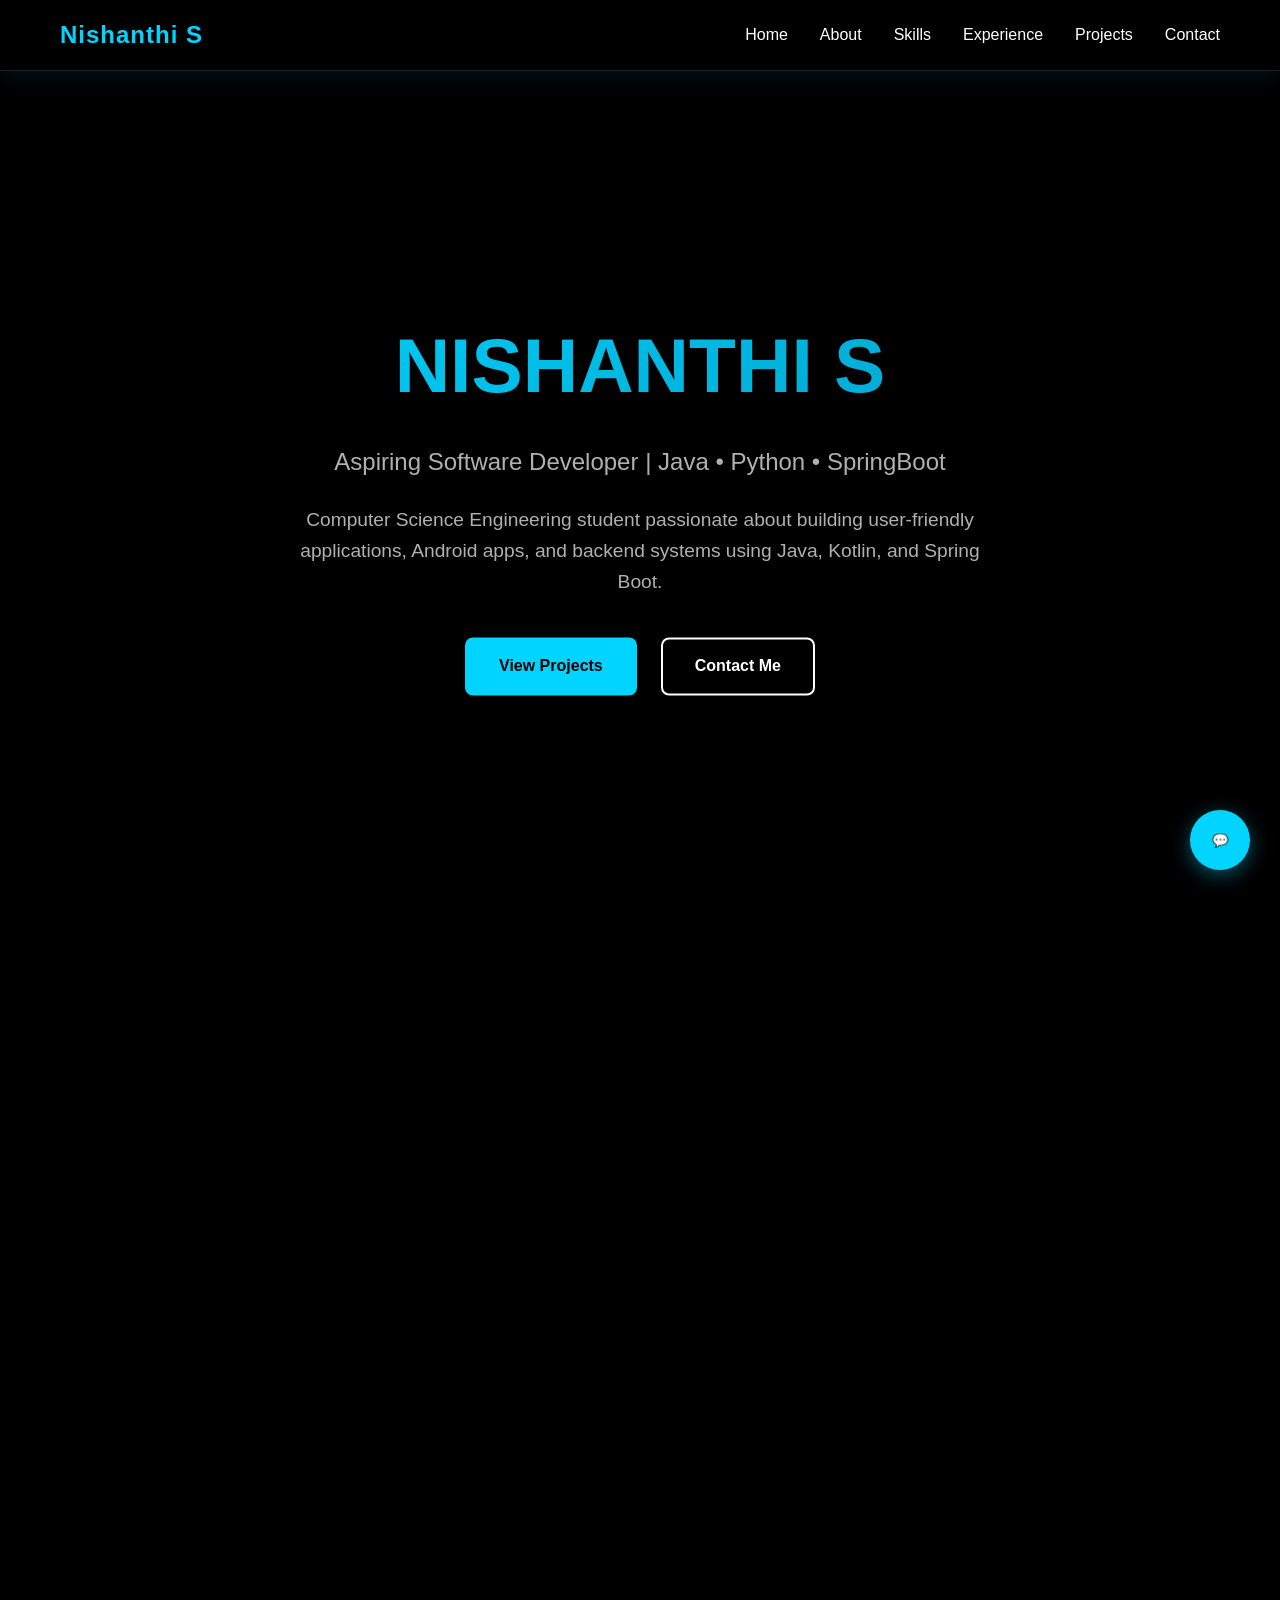
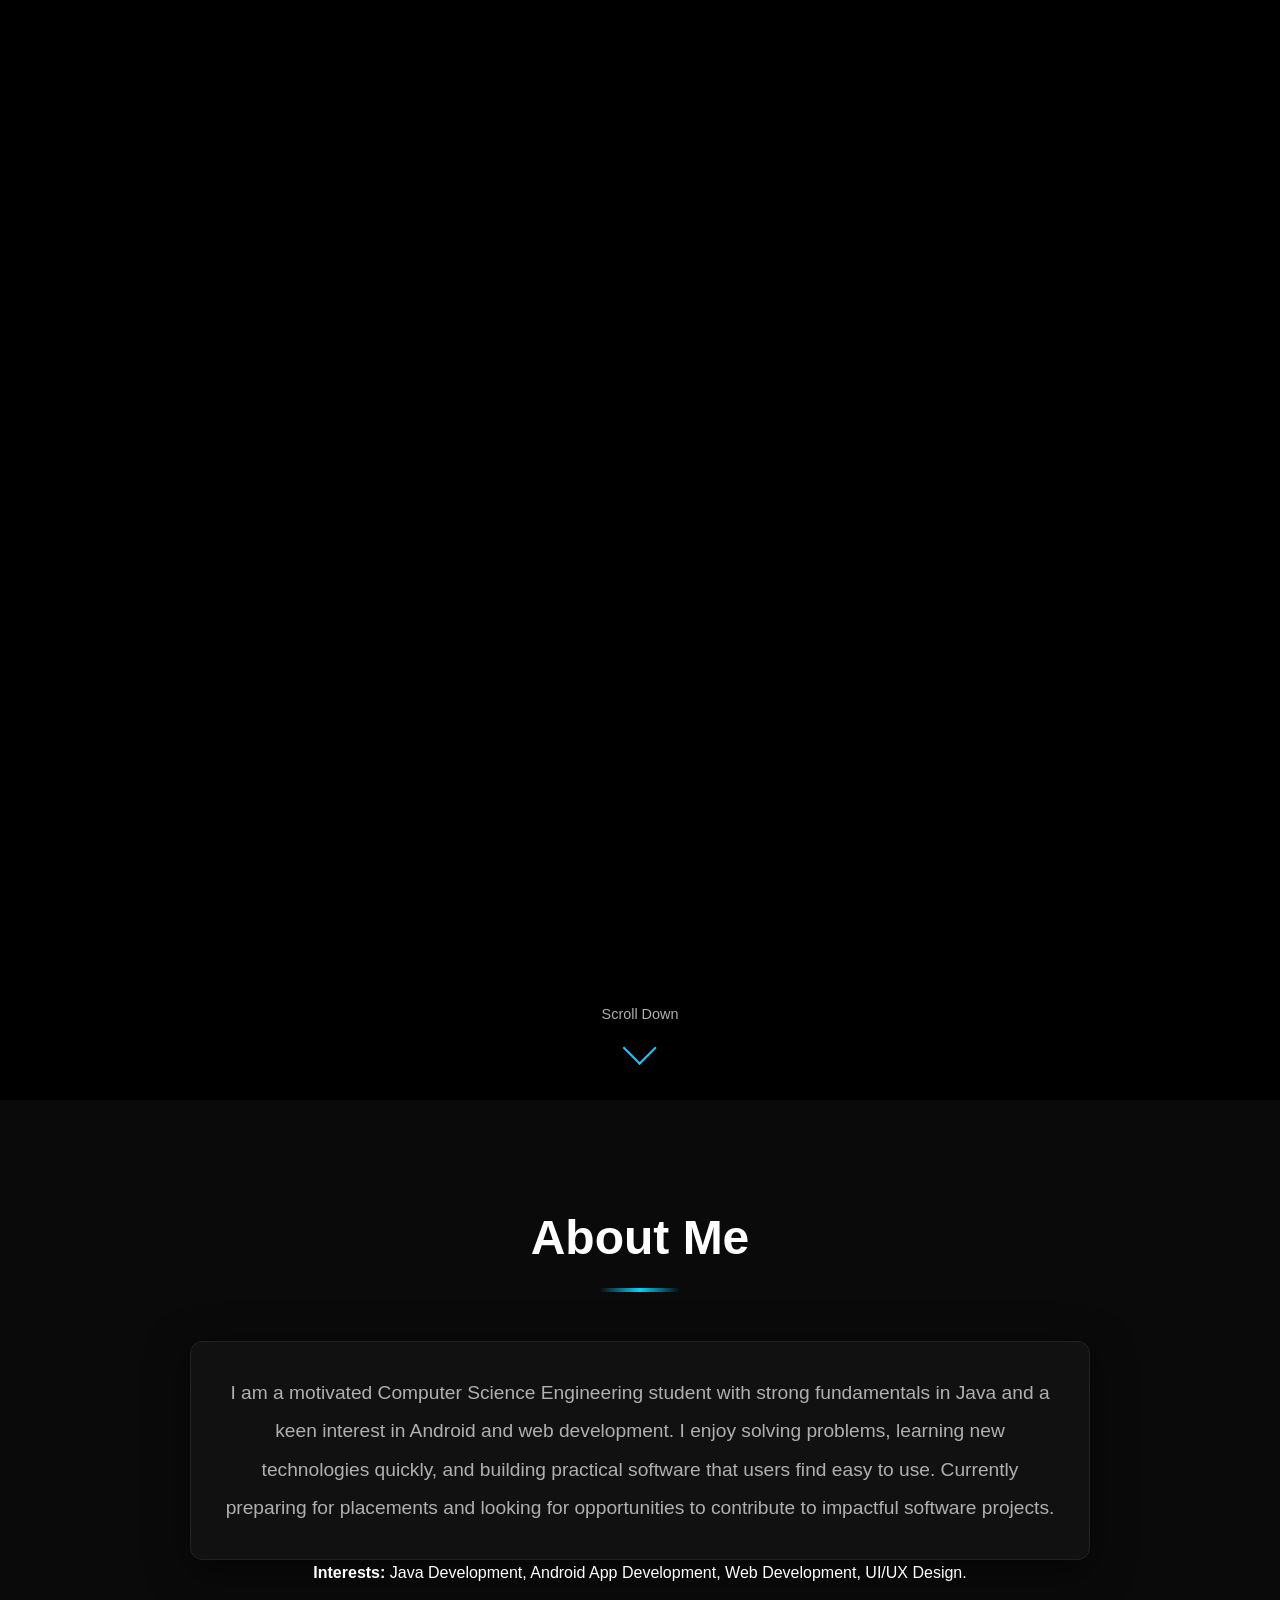
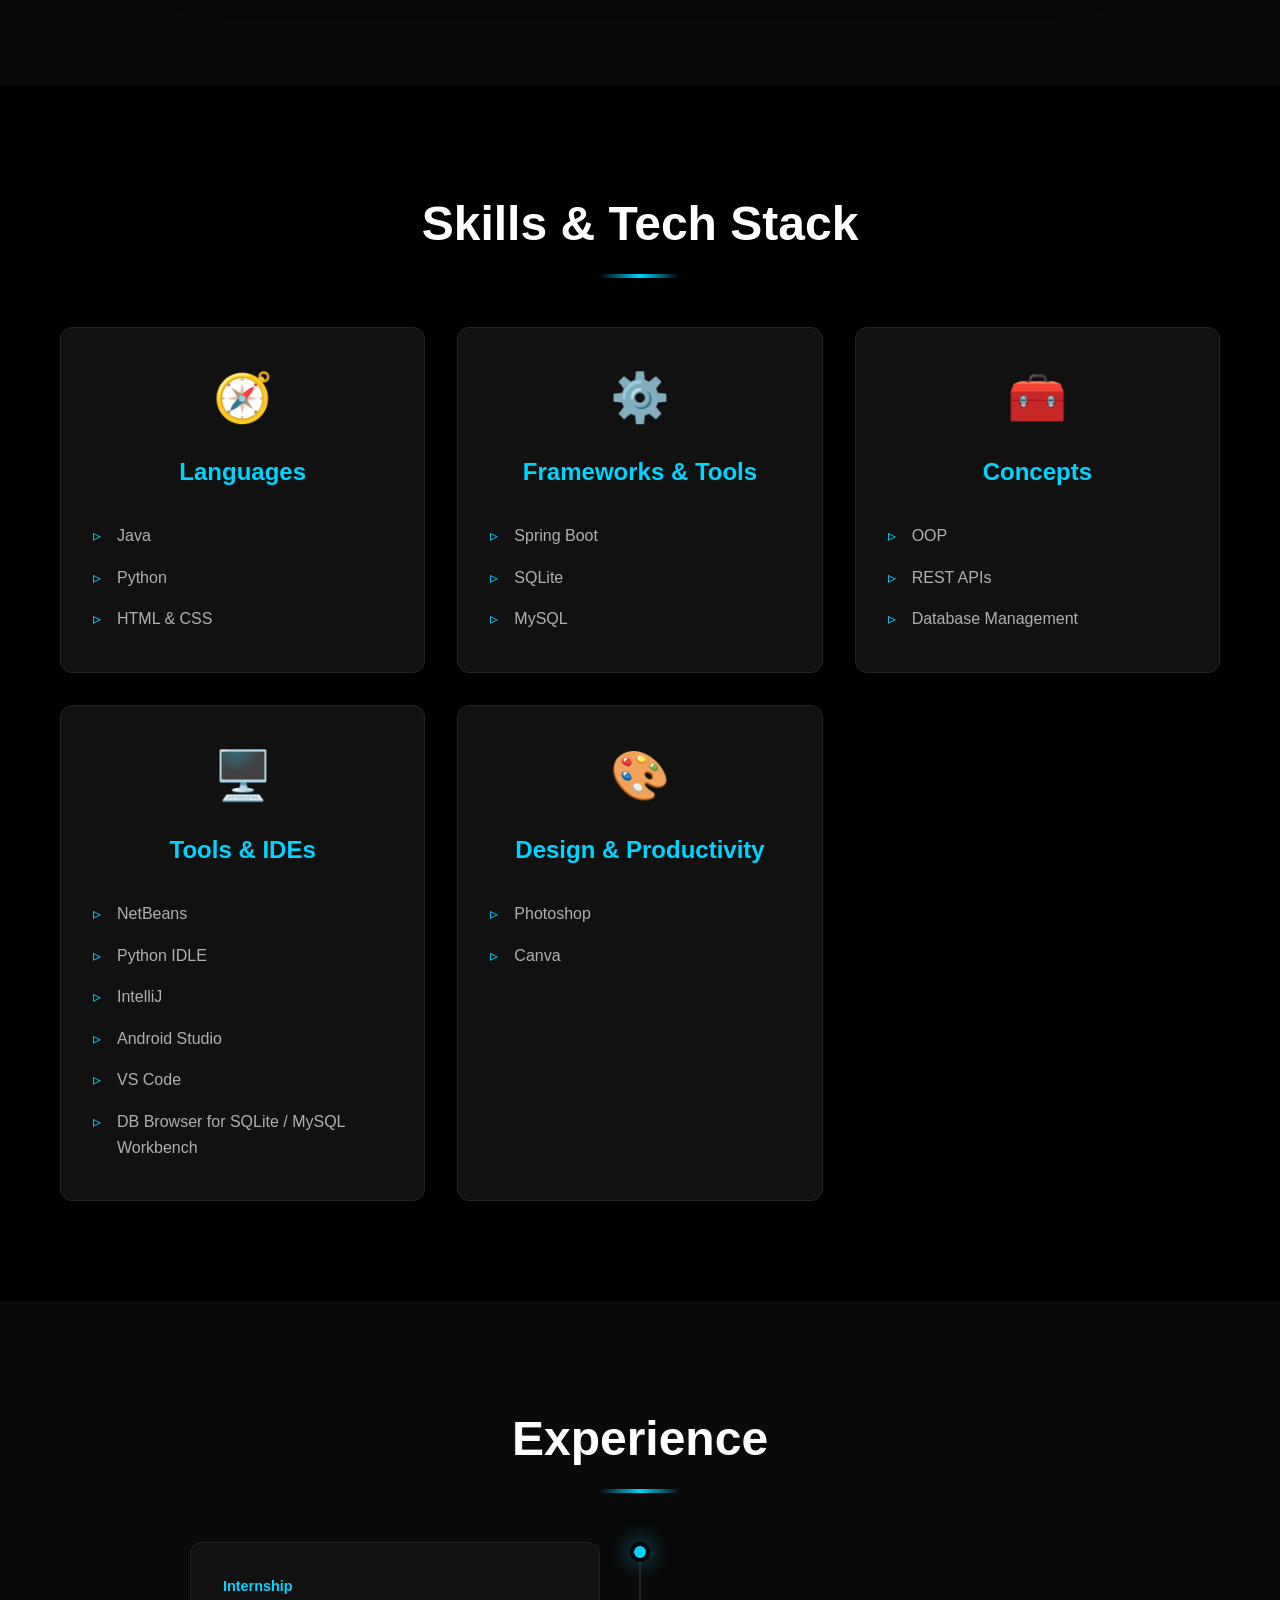
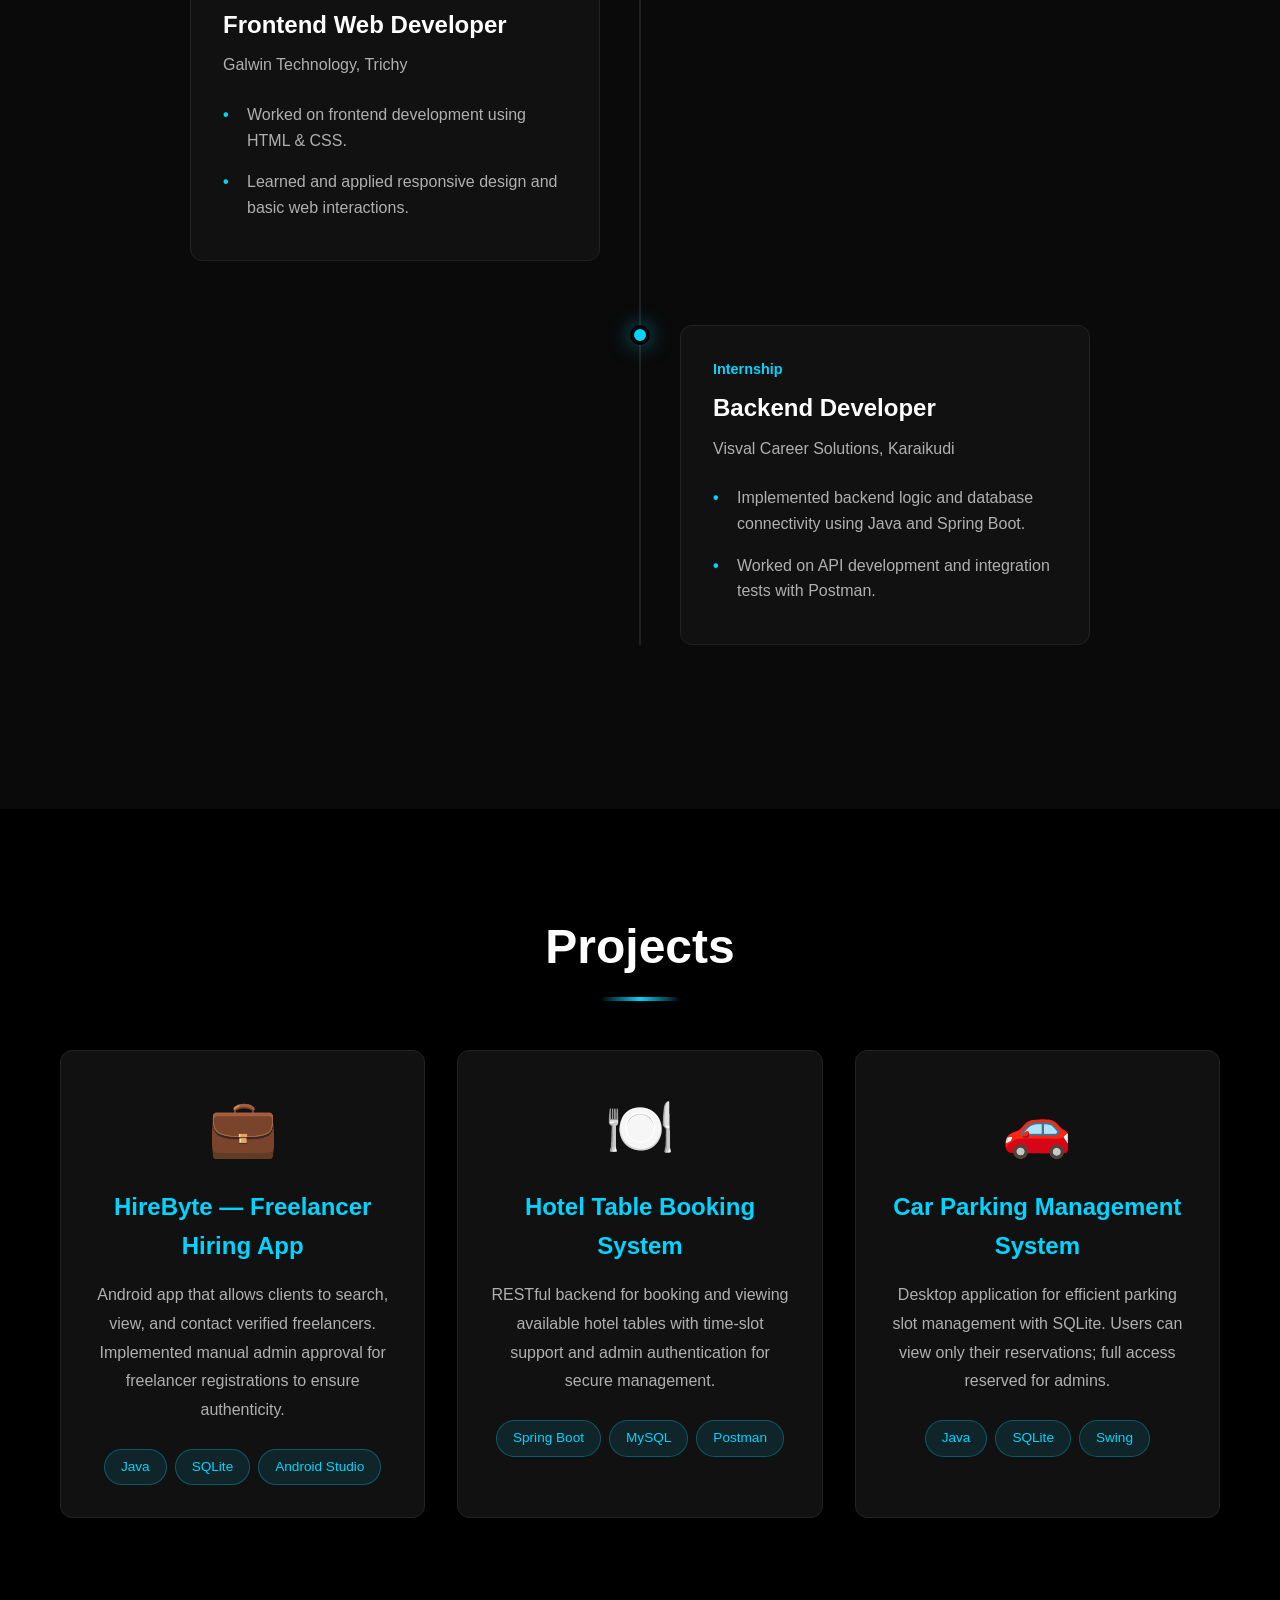
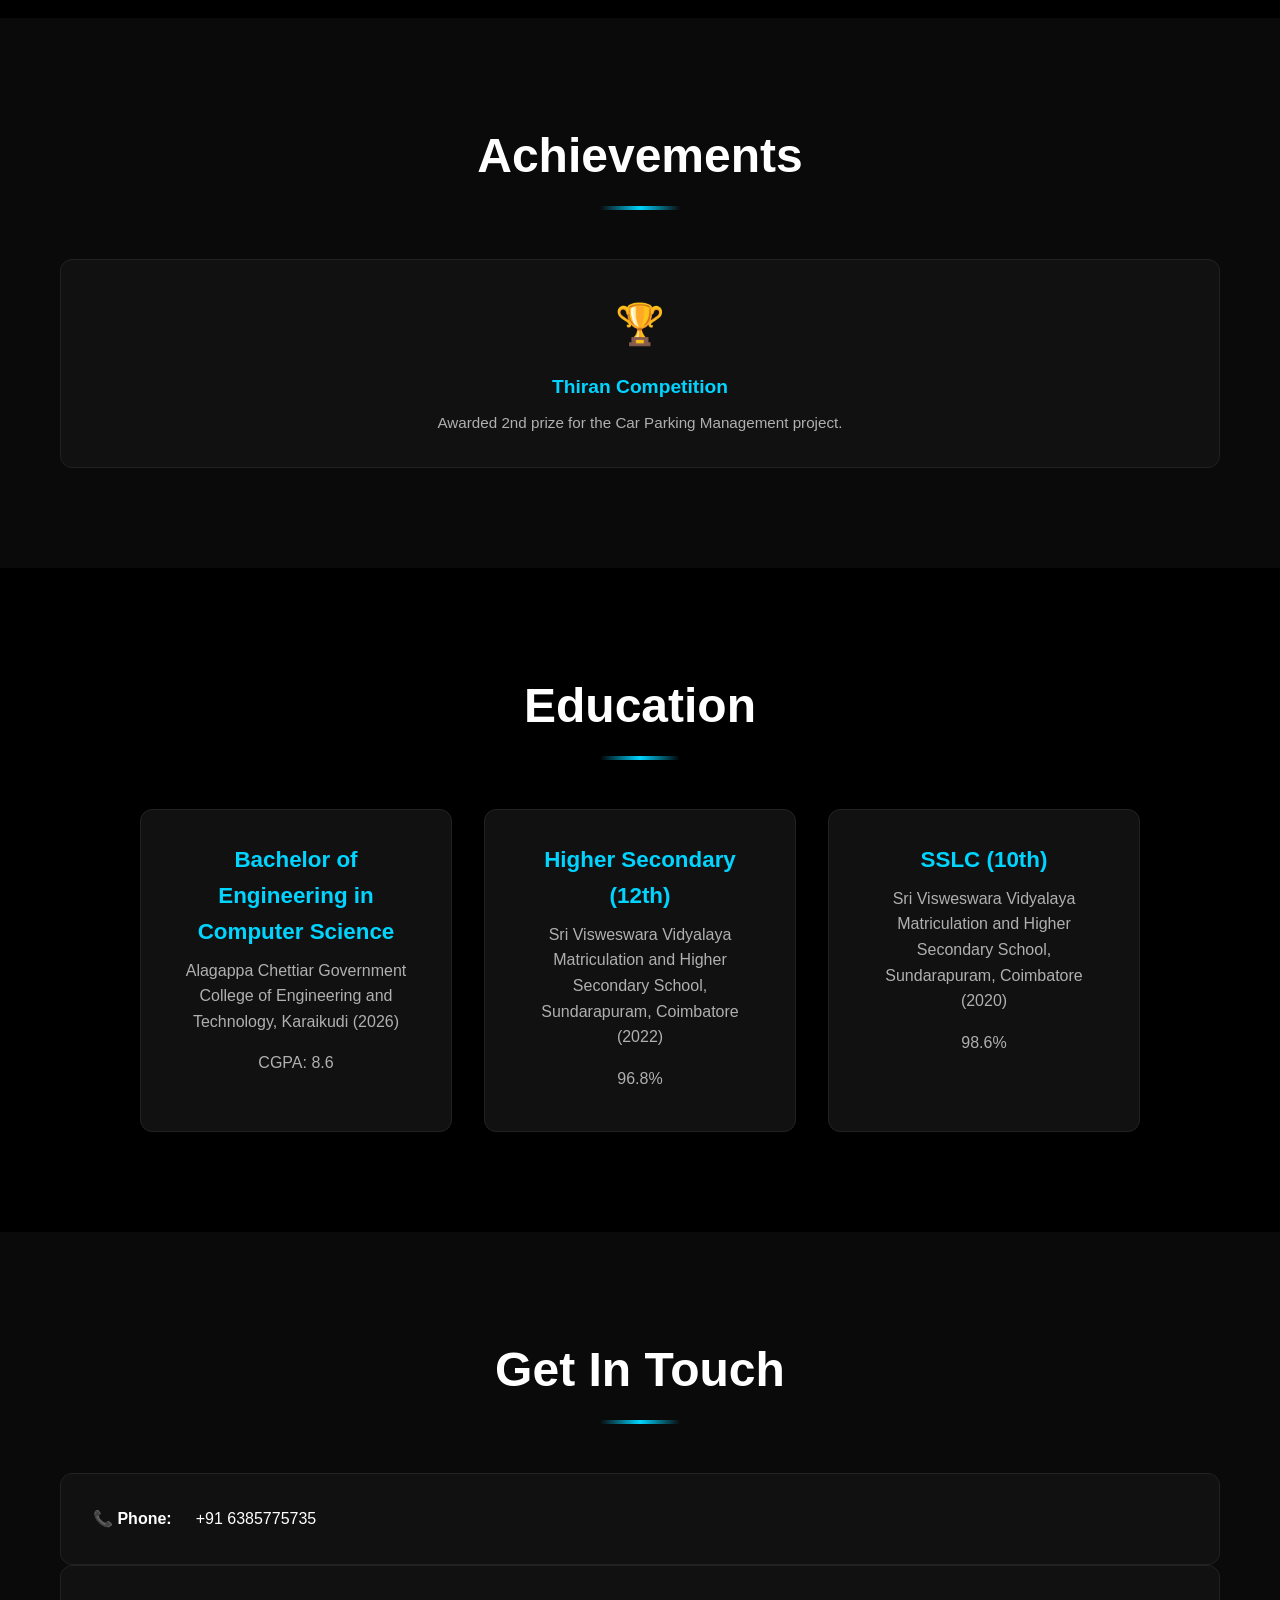
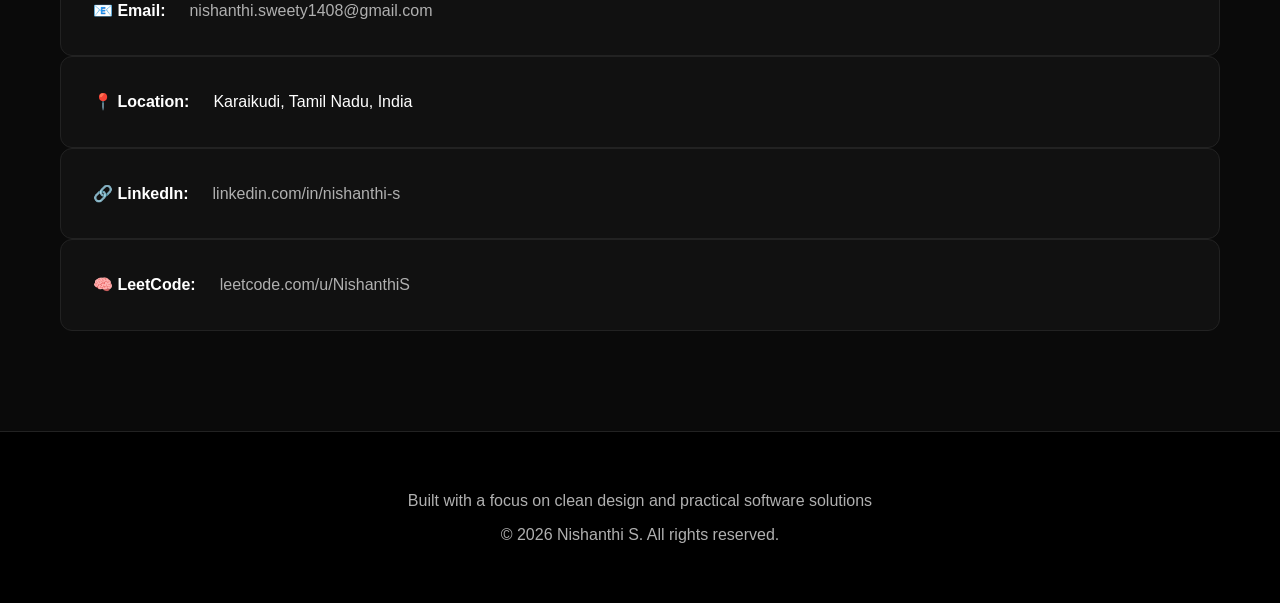
<file: index.html>
<!DOCTYPE html>
<html lang="en">
<head>
  <meta charset="UTF-8" />
  <meta name="viewport" content="width=device-width, initial-scale=1.0" />
  <title>Nishanthi S - Software Developer Portfolio</title>
  <link rel="stylesheet" href="portfolio-style.css" />
</head>
<body>

  <!-- NAVIGATION -->
  <nav class="navbar">
    <div class="nav-container">
      <div class="logo">Nishanthi S</div>
      <ul class="nav-menu">
        <li><a href="#hero" class="nav-link">Home</a></li>
        <li><a href="#about" class="nav-link">About</a></li>
        <li><a href="#skills" class="nav-link">Skills</a></li>
        <li><a href="#experience" class="nav-link">Experience</a></li>
        <li><a href="#projects" class="nav-link">Projects</a></li>
        <li><a href="#contact" class="nav-link">Contact</a></li>
      </ul>
      <div class="hamburger">
        <span></span>
        <span></span>
        <span></span>
      </div>
    </div>
  </nav>

  <!-- HERO SECTION WITH CANVAS ANIMATION -->
  <section id="hero" class="hero-section">
    <canvas id="scroll-canvas"></canvas>
    <div class="hero-content">
      <h1 class="hero-name">NISHANTHI S</h1>
      <h2 class="hero-title">Aspiring Software Developer | Java • Python • SpringBoot</h2>
      <p class="hero-tagline">Computer Science Engineering student passionate about building user-friendly applications, Android apps, and backend systems using Java, Kotlin, and Spring Boot.</p>
      <div class="hero-buttons">
        <a href="#projects" class="btn btn-primary">View Projects</a>
        <a href="#contact" class="btn btn-secondary">Contact Me</a>
      </div>
    </div>
    <div class="scroll-indicator">
      <span>Scroll Down</span>
      <div class="scroll-arrow"></div>
    </div>
  </section>

  <!-- ABOUT SECTION -->
  <section id="about" class="section about-section">
    <div class="container">
      <h2 class="section-title">About Me</h2>
      <div class="about-content">
        <p class="about-text">
          I am a motivated Computer Science Engineering student with strong fundamentals in Java and a keen interest in Android and web development.
          I enjoy solving problems, learning new technologies quickly, and building practical software that users find easy to use.
          Currently preparing for placements and looking for opportunities to contribute to impactful software projects.
        </p>
        <p>
          <strong>Interests:</strong> Java Development, Android App Development, Web Development, UI/UX Design.
        </p>
      </div>
    </div>
  </section>

  <!-- SKILLS SECTION -->
  <section id="skills" class="section skills-section">
    <div class="container">
      <h2 class="section-title">Skills & Tech Stack</h2>
      <div class="skills-grid">
        
        <div class="skill-card">
          <div class="skill-icon">🧭</div>
          <h3>Languages</h3>
          <ul class="skill-list">
            <li>Java</li>
            <li>Python</li>
            <li>HTML & CSS</li>
          </ul>
        </div>

        <div class="skill-card">
          <div class="skill-icon">⚙️</div>
          <h3>Frameworks & Tools</h3>
          <ul class="skill-list">
            <li>Spring Boot</li>
            <li>SQLite</li>
            <li>MySQL</li>
          </ul>
        </div>

        <div class="skill-card">
          <div class="skill-icon">🧰</div>
          <h3>Concepts</h3>
          <ul class="skill-list">
            <li>OOP</li>
            <li>REST APIs</li>
            <li>Database Management</li>
          </ul>
        </div>

        <div class="skill-card">
          <div class="skill-icon">🖥️</div>
          <h3>Tools & IDEs</h3>
          <ul class="skill-list">
            <li>NetBeans</li>
            <li>Python IDLE</li>
            <li>IntelliJ</li>
            <li>Android Studio</li>
            <li>VS Code</li>
            <li>DB Browser for SQLite / MySQL Workbench</li>
          </ul>
        </div>

        <div class="skill-card">
          <div class="skill-icon">🎨</div>
          <h3>Design & Productivity</h3>
          <ul class="skill-list">
            <li>Photoshop</li>
            <li>Canva</li>
          </ul>
        </div>

      </div>
    </div>
  </section>

  <!-- EXPERIENCE SECTION -->
  <section id="experience" class="section experience-section">
    <div class="container">
      <h2 class="section-title">Experience</h2>
      <div class="timeline">
        
        <div class="timeline-item">
          <div class="timeline-dot"></div>
          <div class="timeline-content">
            <div class="timeline-date">Internship</div>
            <h3>Frontend Web Developer</h3>
            <h4>Galwin Technology, Trichy</h4>
            <ul class="experience-list">
              <li>Worked on frontend development using HTML & CSS.</li>
              <li>Learned and applied responsive design and basic web interactions.</li>
            </ul>
          </div>
        </div>

        <div class="timeline-item">
          <div class="timeline-dot"></div>
          <div class="timeline-content">
            <div class="timeline-date">Internship</div>
            <h3>Backend Developer</h3>
            <h4>Visval Career Solutions, Karaikudi</h4>
            <ul class="experience-list">
              <li>Implemented backend logic and database connectivity using Java and Spring Boot.</li>
              <li>Worked on API development and integration tests with Postman.</li>
            </ul>
          </div>
        </div>

      </div>
    </div>
  </section>

  <!-- PROJECTS SECTION -->
  <section id="projects" class="section projects-section">
    <div class="container">
      <h2 class="section-title">Projects</h2>
      <div class="projects-grid">
        
        <div class="project-card">
          <div class="project-icon">💼</div>
          <h3>HireByte — Freelancer Hiring App</h3>
          <p>Android app that allows clients to search, view, and contact verified freelancers. Implemented manual admin approval for freelancer registrations to ensure authenticity.</p>
          <div class="project-tags">
            <span class="tag">Java</span>
            <span class="tag">SQLite</span>
            <span class="tag">Android Studio</span>
          </div>
        </div>

        <div class="project-card">
          <div class="project-icon">🍽️</div>
          <h3>Hotel Table Booking System</h3>
          <p>RESTful backend for booking and viewing available hotel tables with time-slot support and admin authentication for secure management.</p>
          <div class="project-tags">
            <span class="tag">Spring Boot</span>
            <span class="tag">MySQL</span>
            <span class="tag">Postman</span>
          </div>
        </div>

        <div class="project-card">
          <div class="project-icon">🚗</div>
          <h3>Car Parking Management System</h3>
          <p>Desktop application for efficient parking slot management with SQLite. Users can view only their reservations; full access reserved for admins.</p>
          <div class="project-tags">
            <span class="tag">Java</span>
            <span class="tag">SQLite</span>
            <span class="tag">Swing</span>
          </div>
        </div>

      </div>
    </div>
  </section>

  <!-- CERTIFICATIONS & ACHIEVEMENTS SECTION -->
  <section id="certifications" class="section certifications-section">
    <div class="container">
      <h2 class="section-title">Achievements</h2>
      <div class="certifications-grid">
        
        <div class="cert-card">
          <div class="cert-logo">🏆</div>
          <h3>Thiran Competition</h3>
          <p>Awarded 2nd prize for the Car Parking Management project.</p>
        </div>

      </div>
    </div>
  </section>

  <!-- EDUCATION SECTION -->
  <section id="education" class="section education-section">
    <div class="container">
      <h2 class="section-title">Education</h2>
      <div class="education-content">
        
        <div class="education-card">
          <h3>Bachelor of Engineering in Computer Science</h3>
          <h4>Alagappa Chettiar Government College of Engineering and Technology, Karaikudi (2026)</h4>
          <p class="education-year">CGPA: 8.6</p>
        </div>

        <div class="education-card">
          <h3>Higher Secondary (12th)</h3>
          <h4>Sri Visweswara Vidyalaya Matriculation and Higher Secondary School, Sundarapuram, Coimbatore (2022)</h4>
          <p class="education-year">96.8%</p>
        </div>

        <div class="education-card">
          <h3>SSLC (10th)</h3>
          <h4>Sri Visweswara Vidyalaya Matriculation and Higher Secondary School, Sundarapuram, Coimbatore (2020)</h4>
          <p class="education-year">98.6%</p>
        </div>

      </div>
    </div>
  </section>

  <!-- CONTACT SECTION -->
  <section id="contact" class="section contact-section">
    <div class="container">
      <h2 class="section-title">Get In Touch</h2>

      <div class="contact-item">
        <strong>📞 Phone:</strong> +91 6385775735
      </div>

      <div class="contact-item">
        <strong>📧 Email:</strong>
        <a href="nishanthi.sweety1408@gmail.com">nishanthi.sweety1408@gmail.com</a>
      </div>

      <div class="contact-item">
        <strong>📍 Location:</strong> Karaikudi, Tamil Nadu, India
      </div>

      <div class="contact-item">
        <strong>🔗 LinkedIn:</strong>
        <a href="https://www.linkedin.com/in/nishanthi-s" target="_blank">linkedin.com/in/nishanthi-s</a>
      </div>

      <div class="contact-item">
        <strong>🧠 LeetCode:</strong>
        <a href="https://leetcode.com/u/NishanthiS/" target="_blank">leetcode.com/u/NishanthiS</a>
      </div>

    </div>
  </section>
  <!-- FOOTER -->
  <footer class="footer">
    <div class="container">
      <p>Built with a focus on clean design and practical software solutions</p>
      <p>&copy; 2026 Nishanthi S. All rights reserved.</p>
    </div>
  </footer>

  <div id="chat-wrapper">
    <button id="chat-toggle" class="chat-btn">
        <span class="icon">💬</span>
    </button>

    <div id="chat-container" class="chat-hidden">
        <div class="chat-header">
            <h3>Nishanthi's Assistant</h3>
            <button id="close-chat">&times;</button>
        </div>
        <div id="chat-messages">
            <div class="message bot-msg">Hi! I'm Nishanthi's virtual assistant. Ask me about projects, skills, or placements.</div>
        </div>
        <div class="chat-input-area">
            <input type="text" id="chat-input" placeholder="Type a message..." autocomplete="off">
            <button id="chat-send">Send</button>
        </div>
    </div>
</div>

  <script src="portfolio-script.js"></script>
</body>
</html>
</file>
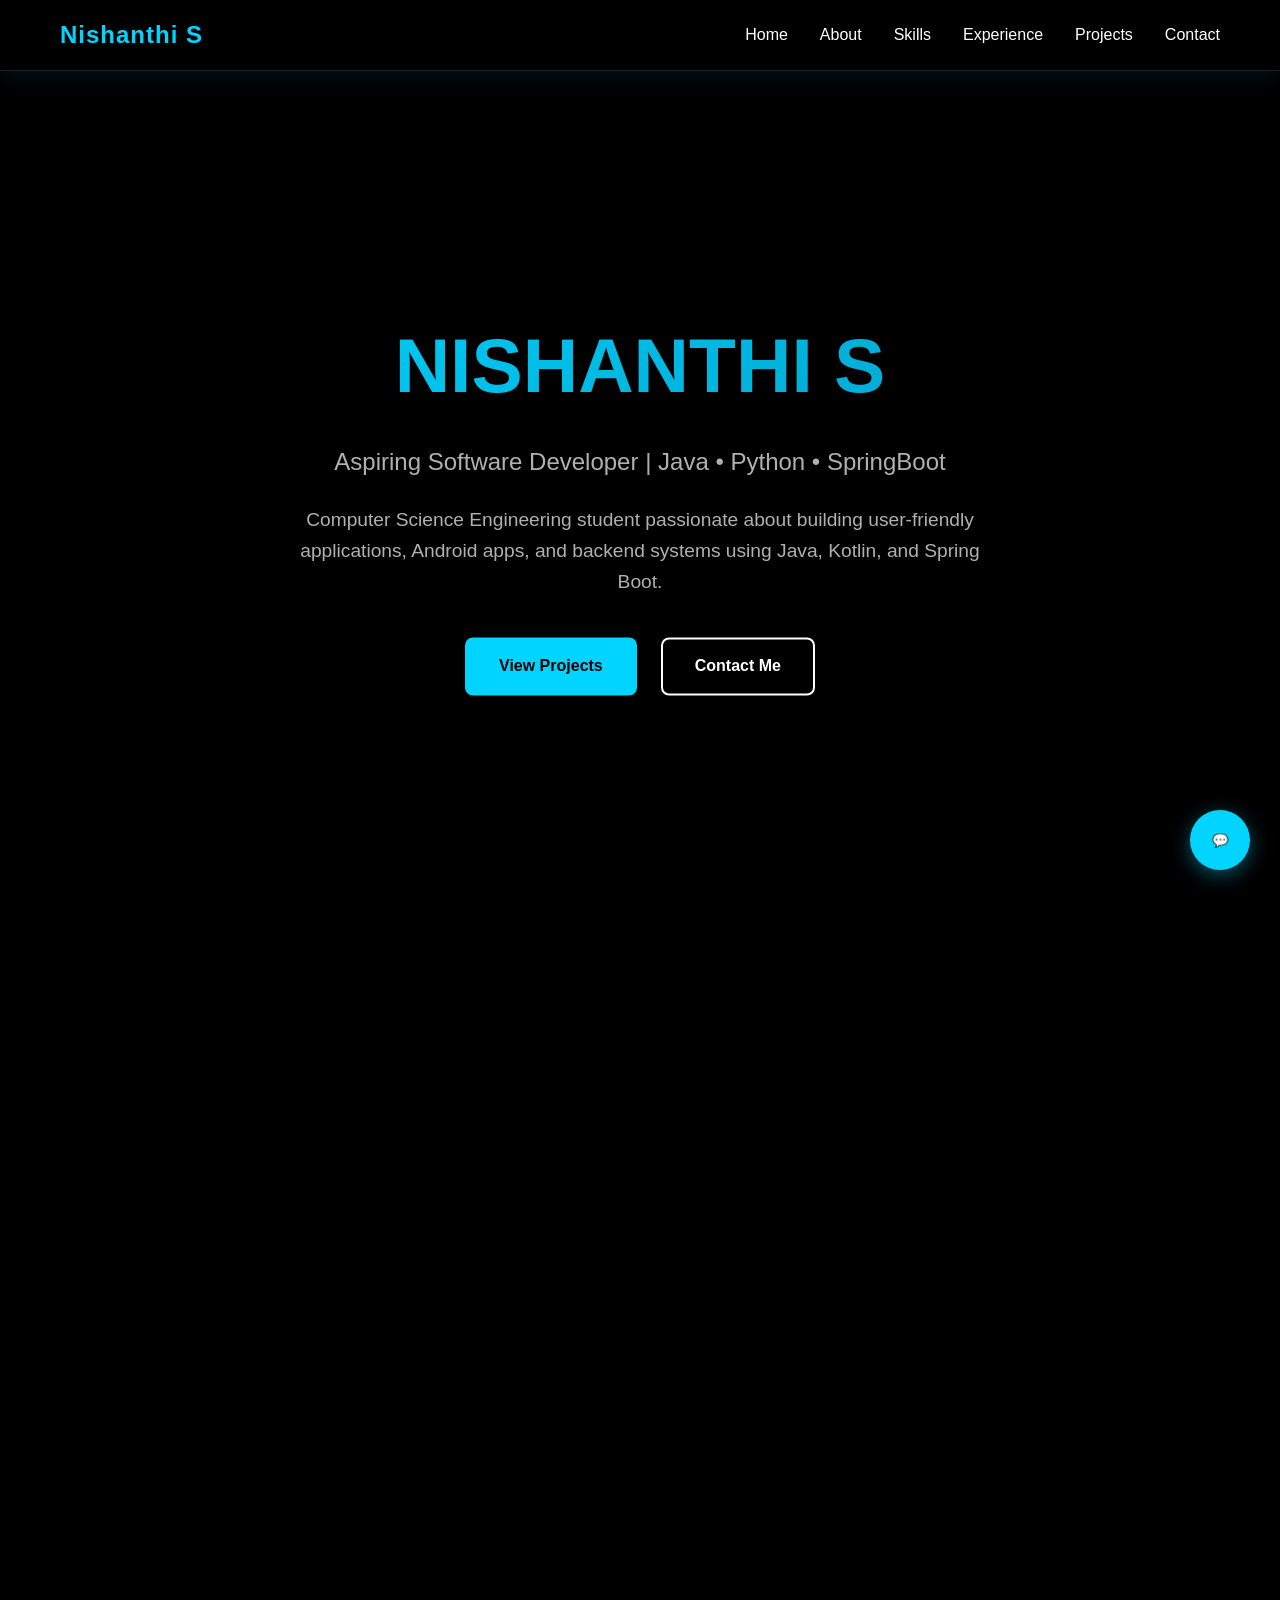
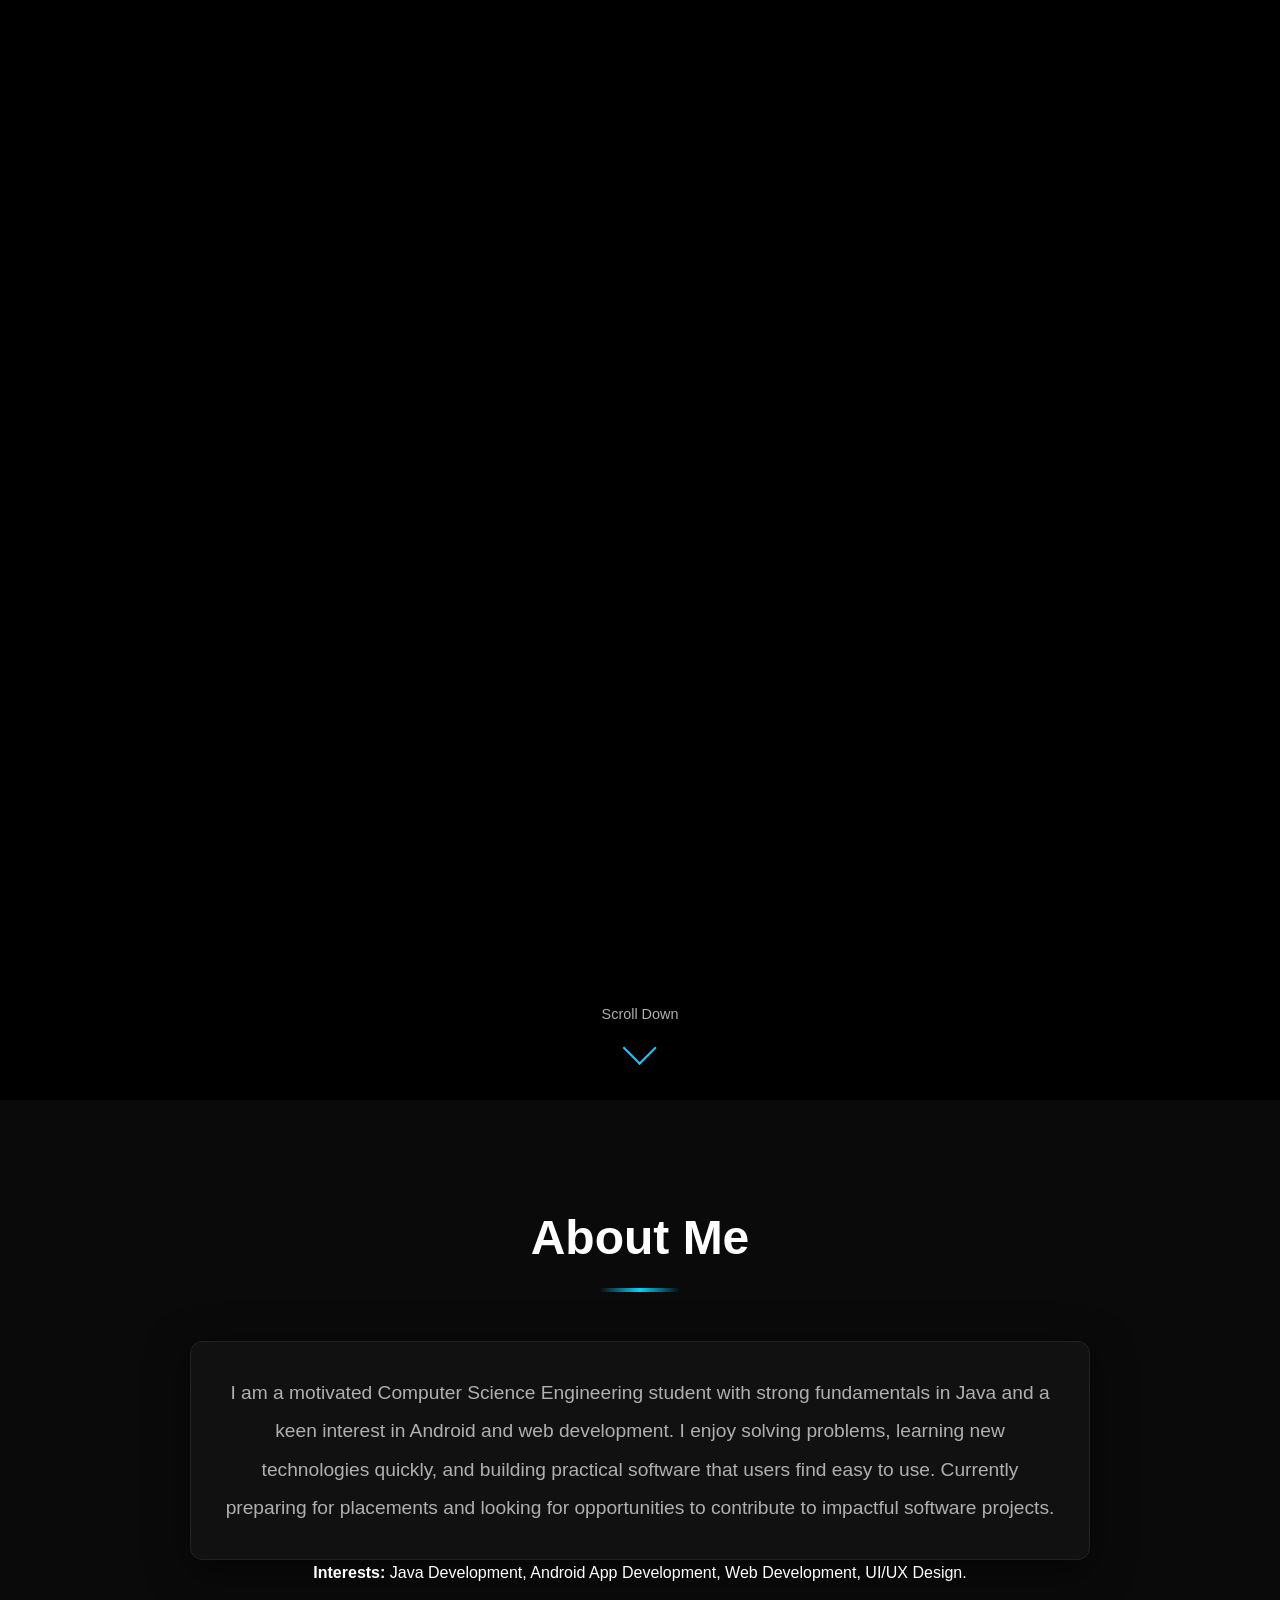
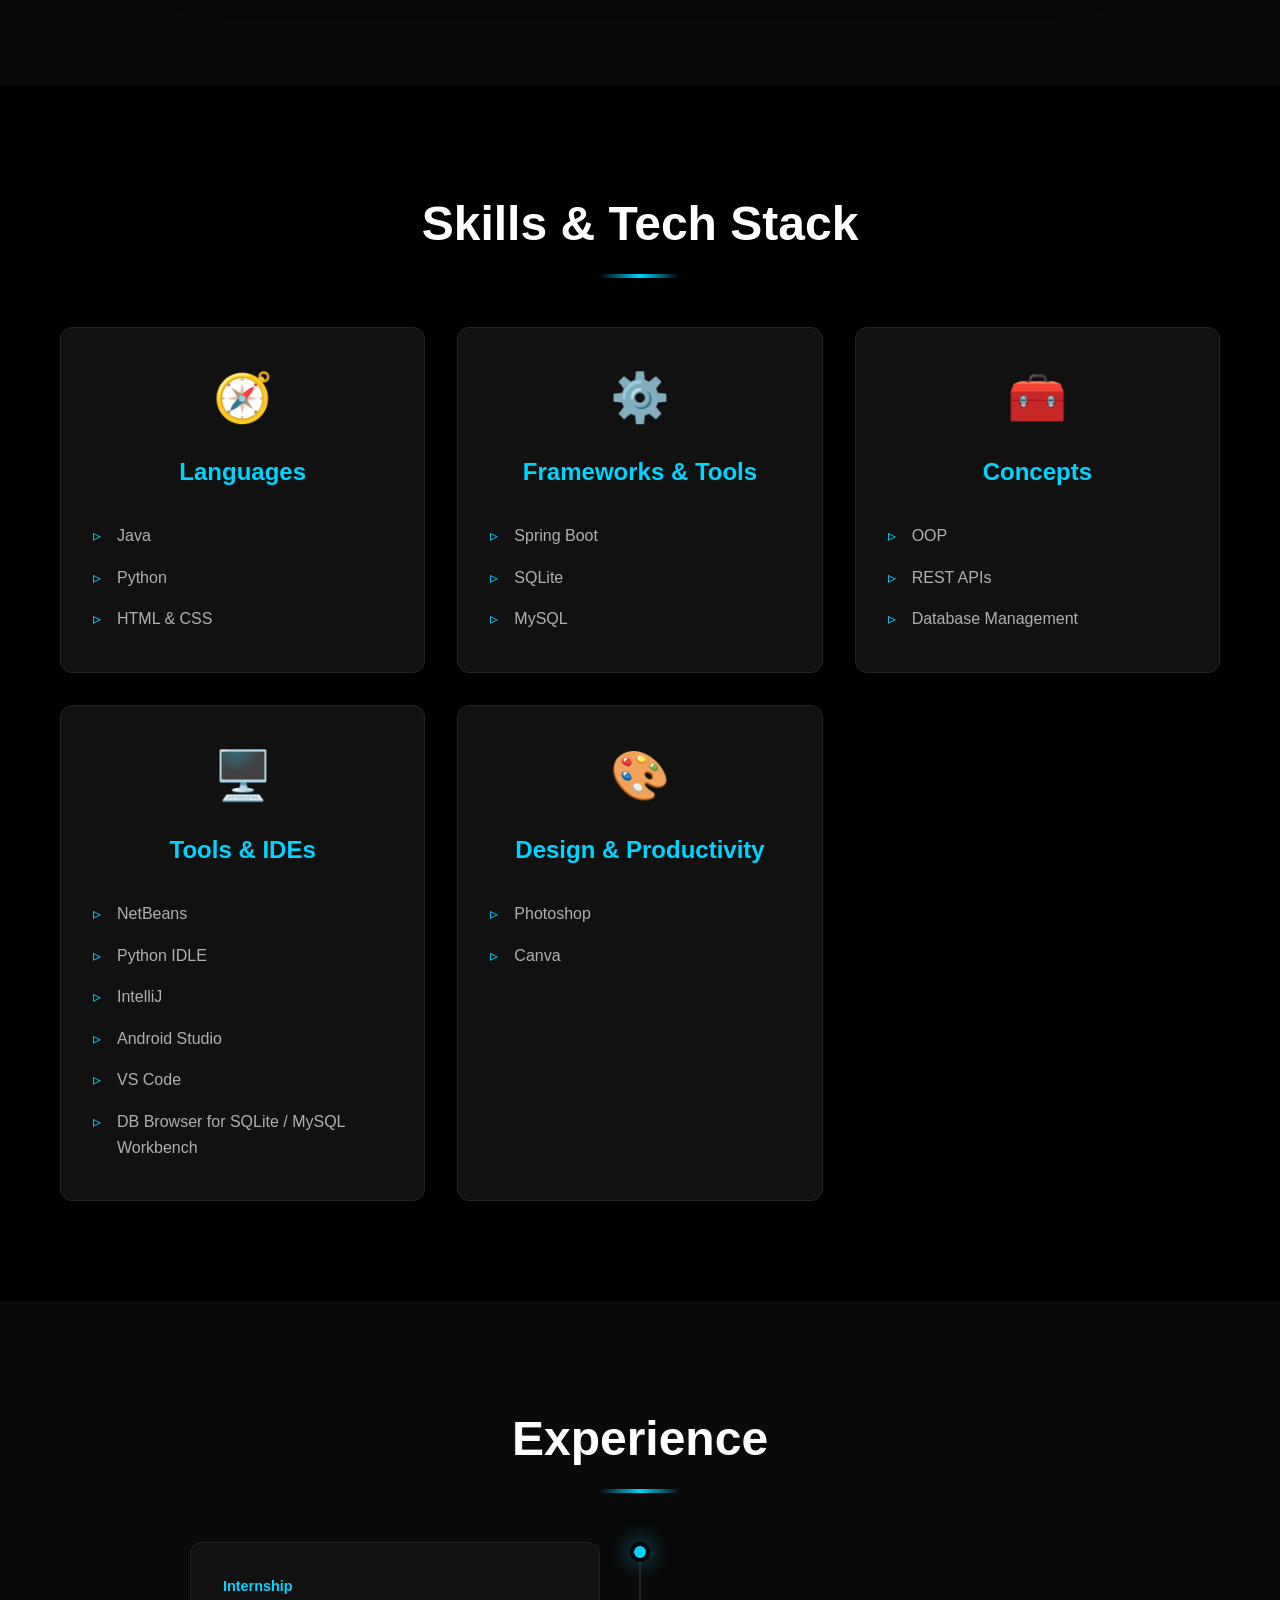
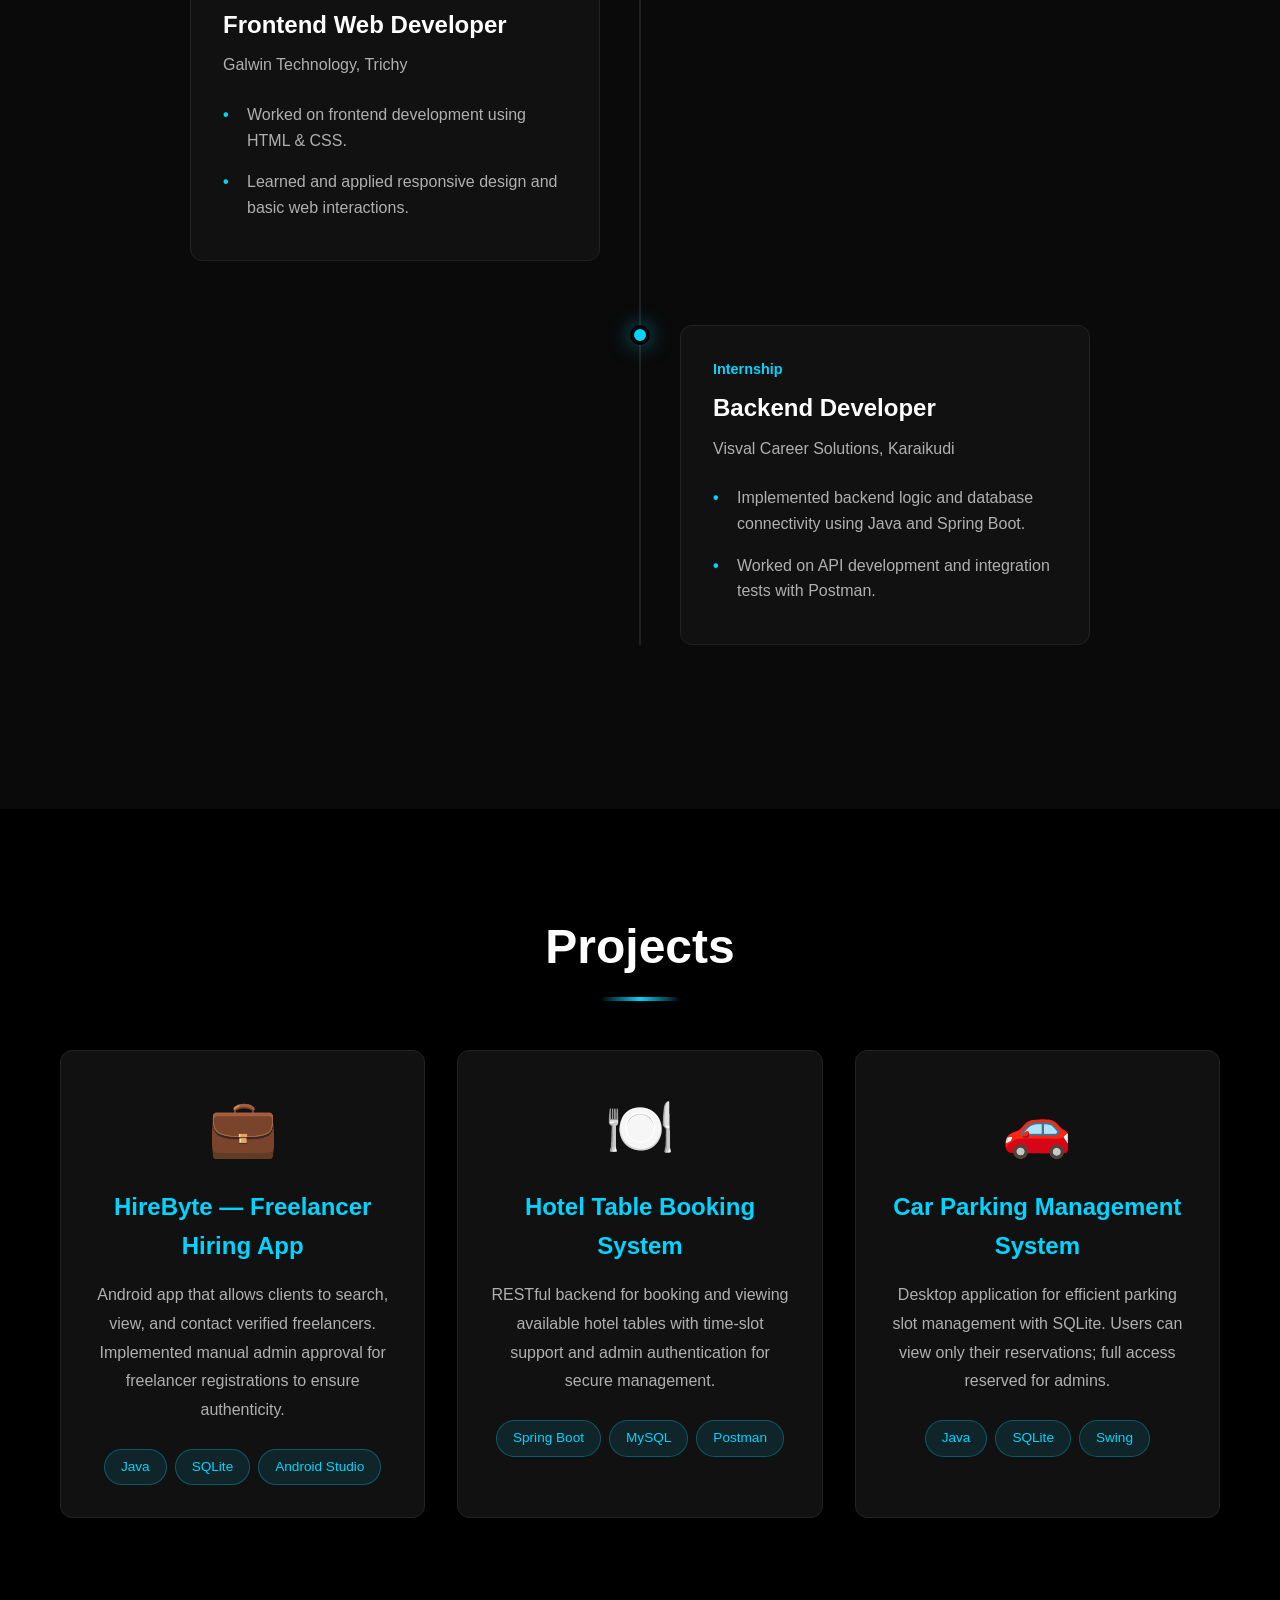
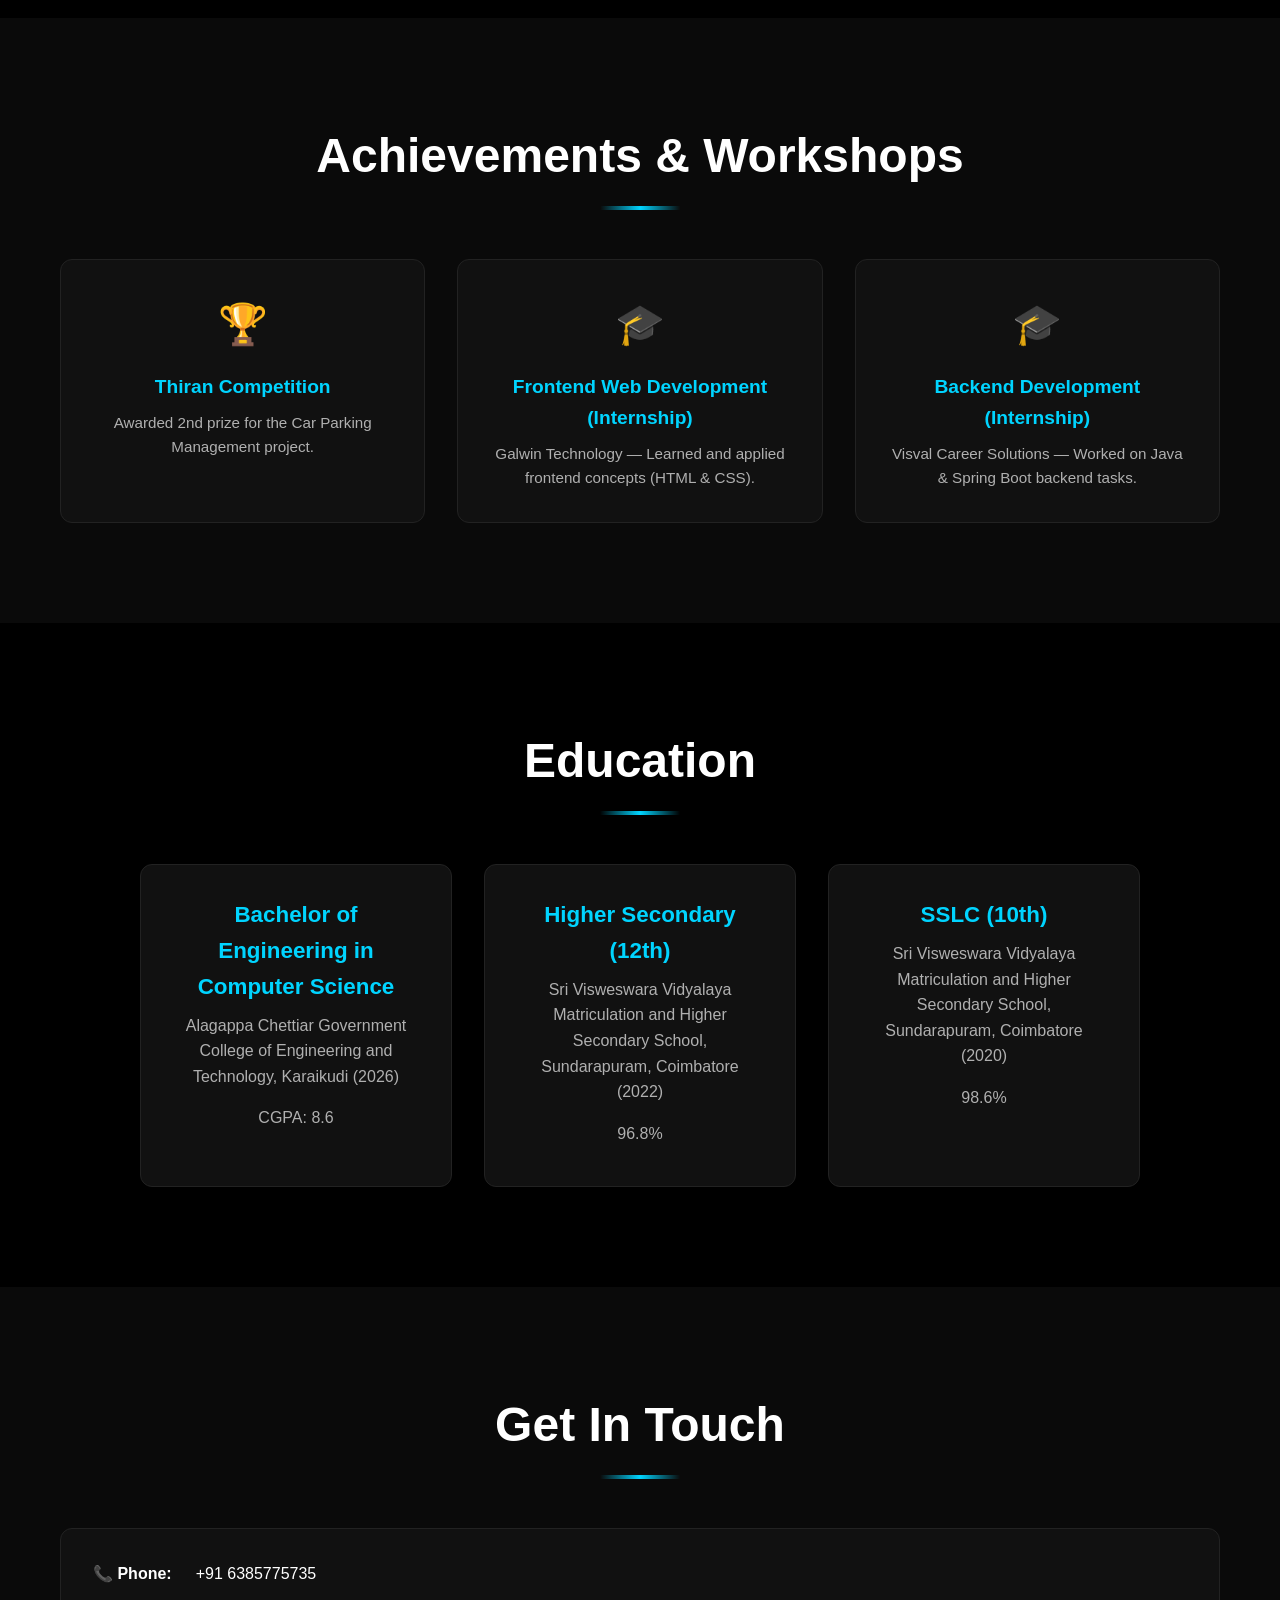
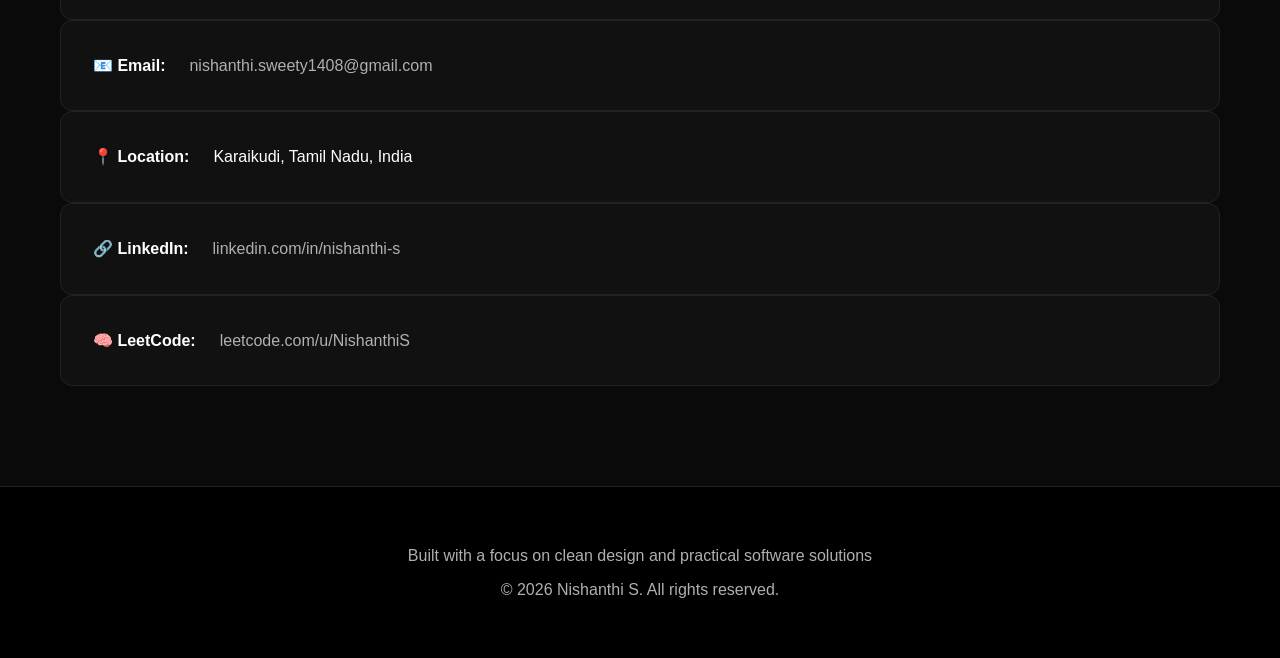
<file: portfolio.html>
<!DOCTYPE html>
<html lang="en">
<head>
  <meta charset="UTF-8" />
  <meta name="viewport" content="width=device-width, initial-scale=1.0" />
  <title>Nishanthi S - Software Developer Portfolio</title>
  <link rel="stylesheet" href="portfolio-style.css" />
</head>
<body>

  <!-- NAVIGATION -->
  <nav class="navbar">
    <div class="nav-container">
      <div class="logo">Nishanthi S</div>
      <ul class="nav-menu">
        <li><a href="#hero" class="nav-link">Home</a></li>
        <li><a href="#about" class="nav-link">About</a></li>
        <li><a href="#skills" class="nav-link">Skills</a></li>
        <li><a href="#experience" class="nav-link">Experience</a></li>
        <li><a href="#projects" class="nav-link">Projects</a></li>
        <li><a href="#contact" class="nav-link">Contact</a></li>
      </ul>
      <div class="hamburger">
        <span></span>
        <span></span>
        <span></span>
      </div>
    </div>
  </nav>

  <!-- HERO SECTION WITH CANVAS ANIMATION -->
  <section id="hero" class="hero-section">
    <canvas id="scroll-canvas"></canvas>
    <div class="hero-content">
      <h1 class="hero-name">NISHANTHI S</h1>
      <h2 class="hero-title">Aspiring Software Developer | Java • Python • SpringBoot</h2>
      <p class="hero-tagline">Computer Science Engineering student passionate about building user-friendly applications, Android apps, and backend systems using Java, Kotlin, and Spring Boot.</p>
      <div class="hero-buttons">
        <a href="#projects" class="btn btn-primary">View Projects</a>
        <a href="#contact" class="btn btn-secondary">Contact Me</a>
      </div>
    </div>
    <div class="scroll-indicator">
      <span>Scroll Down</span>
      <div class="scroll-arrow"></div>
    </div>
  </section>

  <!-- ABOUT SECTION -->
  <section id="about" class="section about-section">
    <div class="container">
      <h2 class="section-title">About Me</h2>
      <div class="about-content">
        <p class="about-text">
          I am a motivated Computer Science Engineering student with strong fundamentals in Java and a keen interest in Android and web development.
          I enjoy solving problems, learning new technologies quickly, and building practical software that users find easy to use.
          Currently preparing for placements and looking for opportunities to contribute to impactful software projects.
        </p>
        <p>
          <strong>Interests:</strong> Java Development, Android App Development, Web Development, UI/UX Design.
        </p>
      </div>
    </div>
  </section>

  <!-- SKILLS SECTION -->
  <section id="skills" class="section skills-section">
    <div class="container">
      <h2 class="section-title">Skills & Tech Stack</h2>
      <div class="skills-grid">
        
        <div class="skill-card">
          <div class="skill-icon">🧭</div>
          <h3>Languages</h3>
          <ul class="skill-list">
            <li>Java</li>
            <li>Python</li>
            <li>HTML & CSS</li>
          </ul>
        </div>

        <div class="skill-card">
          <div class="skill-icon">⚙️</div>
          <h3>Frameworks & Tools</h3>
          <ul class="skill-list">
            <li>Spring Boot</li>
            <li>SQLite</li>
            <li>MySQL</li>
          </ul>
        </div>

        <div class="skill-card">
          <div class="skill-icon">🧰</div>
          <h3>Concepts</h3>
          <ul class="skill-list">
            <li>OOP</li>
            <li>REST APIs</li>
            <li>Database Management</li>
          </ul>
        </div>

        <div class="skill-card">
          <div class="skill-icon">🖥️</div>
          <h3>Tools & IDEs</h3>
          <ul class="skill-list">
            <li>NetBeans</li>
            <li>Python IDLE</li>
            <li>IntelliJ</li>
            <li>Android Studio</li>
            <li>VS Code</li>
            <li>DB Browser for SQLite / MySQL Workbench</li>
          </ul>
        </div>

        <div class="skill-card">
          <div class="skill-icon">🎨</div>
          <h3>Design & Productivity</h3>
          <ul class="skill-list">
            <li>Photoshop</li>
            <li>Canva</li>
          </ul>
        </div>

      </div>
    </div>
  </section>

  <!-- EXPERIENCE SECTION -->
  <section id="experience" class="section experience-section">
    <div class="container">
      <h2 class="section-title">Experience</h2>
      <div class="timeline">
        
        <div class="timeline-item">
          <div class="timeline-dot"></div>
          <div class="timeline-content">
            <div class="timeline-date">Internship</div>
            <h3>Frontend Web Developer</h3>
            <h4>Galwin Technology, Trichy</h4>
            <ul class="experience-list">
              <li>Worked on frontend development using HTML & CSS.</li>
              <li>Learned and applied responsive design and basic web interactions.</li>
            </ul>
          </div>
        </div>

        <div class="timeline-item">
          <div class="timeline-dot"></div>
          <div class="timeline-content">
            <div class="timeline-date">Internship</div>
            <h3>Backend Developer</h3>
            <h4>Visval Career Solutions, Karaikudi</h4>
            <ul class="experience-list">
              <li>Implemented backend logic and database connectivity using Java and Spring Boot.</li>
              <li>Worked on API development and integration tests with Postman.</li>
            </ul>
          </div>
        </div>

      </div>
    </div>
  </section>

  <!-- PROJECTS SECTION -->
  <section id="projects" class="section projects-section">
    <div class="container">
      <h2 class="section-title">Projects</h2>
      <div class="projects-grid">
        
        <div class="project-card">
          <div class="project-icon">💼</div>
          <h3>HireByte — Freelancer Hiring App</h3>
          <p>Android app that allows clients to search, view, and contact verified freelancers. Implemented manual admin approval for freelancer registrations to ensure authenticity.</p>
          <div class="project-tags">
            <span class="tag">Java</span>
            <span class="tag">SQLite</span>
            <span class="tag">Android Studio</span>
          </div>
        </div>

        <div class="project-card">
          <div class="project-icon">🍽️</div>
          <h3>Hotel Table Booking System</h3>
          <p>RESTful backend for booking and viewing available hotel tables with time-slot support and admin authentication for secure management.</p>
          <div class="project-tags">
            <span class="tag">Spring Boot</span>
            <span class="tag">MySQL</span>
            <span class="tag">Postman</span>
          </div>
        </div>

        <div class="project-card">
          <div class="project-icon">🚗</div>
          <h3>Car Parking Management System</h3>
          <p>Desktop application for efficient parking slot management with SQLite. Users can view only their reservations; full access reserved for admins.</p>
          <div class="project-tags">
            <span class="tag">Java</span>
            <span class="tag">SQLite</span>
            <span class="tag">Swing</span>
          </div>
        </div>

      </div>
    </div>
  </section>

  <!-- CERTIFICATIONS & ACHIEVEMENTS SECTION -->
  <section id="certifications" class="section certifications-section">
    <div class="container">
      <h2 class="section-title">Achievements & Workshops</h2>
      <div class="certifications-grid">
        
        <div class="cert-card">
          <div class="cert-logo">🏆</div>
          <h3>Thiran Competition</h3>
          <p>Awarded 2nd prize for the Car Parking Management project.</p>
        </div>

        <div class="cert-card">
          <div class="cert-logo">🎓</div>
          <h3>Frontend Web Development (Internship)</h3>
          <p>Galwin Technology — Learned and applied frontend concepts (HTML & CSS).</p>
        </div>

        <div class="cert-card">
          <div class="cert-logo">🎓</div>
          <h3>Backend Development (Internship)</h3>
          <p>Visval Career Solutions — Worked on Java & Spring Boot backend tasks.</p>
        </div>

      </div>
    </div>
  </section>

  <!-- EDUCATION SECTION -->
  <section id="education" class="section education-section">
    <div class="container">
      <h2 class="section-title">Education</h2>
      <div class="education-content">
        
        <div class="education-card">
          <h3>Bachelor of Engineering in Computer Science</h3>
          <h4>Alagappa Chettiar Government College of Engineering and Technology, Karaikudi (2026)</h4>
          <p class="education-year">CGPA: 8.6</p>
        </div>

        <div class="education-card">
          <h3>Higher Secondary (12th)</h3>
          <h4>Sri Visweswara Vidyalaya Matriculation and Higher Secondary School, Sundarapuram, Coimbatore (2022)</h4>
          <p class="education-year">96.8%</p>
        </div>

        <div class="education-card">
          <h3>SSLC (10th)</h3>
          <h4>Sri Visweswara Vidyalaya Matriculation and Higher Secondary School, Sundarapuram, Coimbatore (2020)</h4>
          <p class="education-year">98.6%</p>
        </div>

      </div>
    </div>
  </section>

  <!-- CONTACT SECTION -->
  <section id="contact" class="section contact-section">
    <div class="container">
      <h2 class="section-title">Get In Touch</h2>

      <div class="contact-item">
        <strong>📞 Phone:</strong> +91 6385775735
      </div>

      <div class="contact-item">
        <strong>📧 Email:</strong>
        <a href="nishanthi.sweety1408@gmail.com">nishanthi.sweety1408@gmail.com</a>
      </div>

      <div class="contact-item">
        <strong>📍 Location:</strong> Karaikudi, Tamil Nadu, India
      </div>

      <div class="contact-item">
        <strong>🔗 LinkedIn:</strong>
        <a href="https://www.linkedin.com/in/nishanthi-s" target="_blank">linkedin.com/in/nishanthi-s</a>
      </div>

      <div class="contact-item">
        <strong>🧠 LeetCode:</strong>
        <a href="https://leetcode.com/u/NishanthiS/" target="_blank">leetcode.com/u/NishanthiS</a>
      </div>

    </div>
  </section>
  <!-- FOOTER -->
  <footer class="footer">
    <div class="container">
      <p>Built with a focus on clean design and practical software solutions</p>
      <p>&copy; 2026 Nishanthi S. All rights reserved.</p>
    </div>
  </footer>

  <div id="chat-wrapper">
    <button id="chat-toggle" class="chat-btn">
        <span class="icon">💬</span>
    </button>

    <div id="chat-container" class="chat-hidden">
        <div class="chat-header">
            <h3>Nishanthi's Assistant</h3>
            <button id="close-chat">&times;</button>
        </div>
        <div id="chat-messages">
            <div class="message bot-msg">Hi! I'm Nishanthi's virtual assistant. Ask me about projects, skills, or placements.</div>
        </div>
        <div class="chat-input-area">
            <input type="text" id="chat-input" placeholder="Type a message..." autocomplete="off">
            <button id="chat-send">Send</button>
        </div>
    </div>
</div>

  <script src="portfolio-script.js"></script>
</body>
</html>
</file>
<file: portfolio-style.css>
/* ====================================
   RESET & BASE STYLES
==================================== */
* {
  margin: 0;
  padding: 0;
  box-sizing: border-box;
}

:root {
  --primary-color: #00d4ff;
  --secondary-color: #0099cc;
  --bg-dark: #000000;
  --bg-section: #0a0a0a;
  --bg-card: #111111;
  --text-primary: #ffffff;
  --text-secondary: #b0b0b0;
  --accent: #00d4ff;
  --border-color: #222222;
  --transition: all 0.3s cubic-bezier(0.4, 0, 0.2, 1);
}

html {
  scroll-behavior: smooth;
}

body {
  font-family: 'Segoe UI', Tahoma, Geneva, Verdana, sans-serif;
  background: var(--bg-dark);
  color: var(--text-primary);
  line-height: 1.6;
  overflow-x: hidden;
}

.container {
  max-width: 1200px;
  margin: 0 auto;
  padding: 0 20px;
}

/* ====================================
   NAVIGATION
==================================== */
.navbar {
  position: fixed;
  top: 0;
  width: 100%;
  background: rgba(0, 0, 0, 0.95);
  backdrop-filter: blur(10px);
  z-index: 1000;
  border-bottom: 1px solid var(--border-color);
  transition: var(--transition);
}

.navbar.scrolled {
  box-shadow: 0 4px 20px rgba(0, 212, 255, 0.1);
}

.nav-container {
  max-width: 1200px;
  margin: 0 auto;
  padding: 0 20px;
  display: flex;
  justify-content: space-between;
  align-items: center;
  height: 70px;
}

.logo {
  font-size: 1.5rem;
  font-weight: 700;
  color: var(--primary-color);
  letter-spacing: 1px;
}

.nav-menu {
  display: flex;
  list-style: none;
  gap: 2rem;
}

.nav-link {
  color: var(--text-primary);
  text-decoration: none;
  font-weight: 500;
  transition: var(--transition);
  position: relative;
}

.nav-link::after {
  content: '';
  position: absolute;
  bottom: -5px;
  left: 0;
  width: 0;
  height: 2px;
  background: var(--primary-color);
  transition: var(--transition);
}

.nav-link:hover {
  color: var(--primary-color);
}

.nav-link:hover::after {
  width: 100%;
}

.hamburger {
  display: none;
  flex-direction: column;
  cursor: pointer;
  gap: 5px;
}

.hamburger span {
  width: 25px;
  height: 3px;
  background: var(--text-primary);
  transition: var(--transition);
}

/* ====================================
   HERO SECTION WITH CANVAS
==================================== */
.hero-section {
  position: relative;
  height: 300vh;
  background: var(--bg-dark);
}

#scroll-canvas {
  position: sticky;
  top: 0;
  width: 100vw;
  height: 100vh;
  display: block;
  opacity: 0.3;
}

.hero-content {
  position: absolute;
  top: 50vh;
  left: 50%;
  transform: translate(-50%, -50%);
  text-align: center;
  z-index: 10;
  width: 90%;
  max-width: 900px;
  pointer-events: none;
}

.hero-content * {
  pointer-events: auto;
}

.hero-name {
  font-size: clamp(2.5rem, 6vw, 5rem);
  font-weight: 800;
  padding-top: 100px;
  margin-bottom: 1rem;
  background: linear-gradient(135deg, var(--primary-color), #00a3cc);
  -webkit-background-clip: text;
  -webkit-text-fill-color: transparent;
  background-clip: text;
  animation: fadeInUp 0.8s ease-out;
}

.hero-title {
  font-size: clamp(1rem, 2.5vw, 1.5rem);
  color: var(--text-secondary);
  margin-bottom: 1.5rem;
  font-weight: 400;
  animation: fadeInUp 0.8s ease-out 0.2s backwards;
}

.hero-tagline {
  font-size: clamp(1rem, 2vw, 1.2rem);
  color: var(--text-secondary);
  margin-bottom: 2.5rem;
  max-width: 700px;
  margin-left: auto;
  margin-right: auto;
  animation: fadeInUp 0.8s ease-out 0.4s backwards;
}

.hero-buttons {
  display: flex;
  gap: 1.5rem;
  justify-content: center;
  flex-wrap: wrap;
  animation: fadeInUp 0.8s ease-out 0.6s backwards;
}

.btn {
  padding: 14px 32px;
  text-decoration: none;
  border-radius: 8px;
  font-weight: 600;
  transition: var(--transition);
  display: inline-block;
  border: 2px solid transparent;
}

.btn-primary {
  background: var(--primary-color);
  color: var(--bg-dark);
  border-color: var(--primary-color);
}

.btn-primary:hover {
  background: transparent;
  color: var(--primary-color);
  transform: translateY(-3px);
  box-shadow: 0 10px 30px rgba(0, 212, 255, 0.3);
}

.btn-secondary {
  background: transparent;
  color: var(--text-primary);
  border-color: var(--text-primary);
}

.btn-secondary:hover {
  background: var(--text-primary);
  color: var(--bg-dark);
  transform: translateY(-3px);
  box-shadow: 0 10px 30px rgba(255, 255, 255, 0.2);
}

.scroll-indicator {
  position: absolute;
  bottom: 40px;
  left: 50%;
  transform: translateX(-50%);
  text-align: center;
  z-index: 10;
  animation: bounce 2s infinite;
}

.scroll-indicator span {
  display: block;
  color: var(--text-secondary);
  font-size: 0.9rem;
  margin-bottom: 10px;
}

.scroll-arrow {
  width: 24px;
  height: 24px;
  border-left: 2px solid var(--primary-color);
  border-bottom: 2px solid var(--primary-color);
  transform: rotate(-45deg);
  margin: 0 auto;
}

/* ====================================
   SECTIONS
==================================== */
.section {
  padding: 100px 0;
  background: var(--bg-section);
  position: relative;
}

.section:nth-child(even) {
  background: var(--bg-dark);
}

.section-title {
  font-size: clamp(2rem, 4vw, 3rem);
  text-align: center;
  margin-bottom: 4rem;
  font-weight: 700;
  position: relative;
  display: inline-block;
  left: 50%;
  transform: translateX(-50%);
}

.section-title::after {
  content: '';
  position: absolute;
  bottom: -15px;
  left: 50%;
  transform: translateX(-50%);
  width: 80px;
  height: 4px;
  background: linear-gradient(90deg, transparent, var(--primary-color), transparent);
}

/* ====================================
   ABOUT SECTION
==================================== */
.about-content {
  max-width: 900px;
  margin: 0 auto;
  text-align: center;
}

.about-text {
  font-size: 1.2rem;
  line-height: 2;
  color: var(--text-secondary);
  padding: 2rem;
  background: var(--bg-card);
  border-radius: 12px;
  border: 1px solid var(--border-color);
  box-shadow: 0 10px 40px rgba(0, 0, 0, 0.5);
}

/* ====================================
   SKILLS SECTION
==================================== */
.skills-grid {
  display: grid;
  grid-template-columns: repeat(auto-fit, minmax(280px, 1fr));
  gap: 2rem;
}

.skill-card {
  background: var(--bg-card);
  padding: 2rem;
  border-radius: 12px;
  border: 1px solid var(--border-color);
  transition: var(--transition);
  text-align: center;
}

.skill-card:hover {
  transform: translateY(-10px);
  border-color: var(--primary-color);
  box-shadow: 0 15px 40px rgba(0, 212, 255, 0.2);
}

.skill-icon {
  font-size: 3rem;
  margin-bottom: 1rem;
}

.skill-card h3 {
  font-size: 1.5rem;
  margin-bottom: 1.5rem;
  color: var(--primary-color);
}

.skill-list {
  list-style: none;
  text-align: left;
}

.skill-list li {
  padding: 0.5rem 0;
  color: var(--text-secondary);
  position: relative;
  padding-left: 1.5rem;
}

.skill-list li::before {
  content: '▹';
  position: absolute;
  left: 0;
  color: var(--primary-color);
}

/* ====================================
   EXPERIENCE SECTION
==================================== */
.timeline {
  position: relative;
  max-width: 900px;
  margin: 0 auto;
}

.timeline::before {
  content: '';
  position: absolute;
  left: 50%;
  transform: translateX(-50%);
  width: 2px;
  height: 100%;
  background: var(--border-color);
}

.timeline-item {
  position: relative;
  margin-bottom: 4rem;
  display: flex;
  justify-content: center;
}

.timeline-dot {
  position: absolute;
  left: 50%;
  transform: translateX(-50%);
  width: 20px;
  height: 20px;
  background: var(--primary-color);
  border-radius: 50%;
  border: 4px solid var(--bg-dark);
  z-index: 1;
  box-shadow: 0 0 20px rgba(0, 212, 255, 0.5);
}

.timeline-content {
  background: var(--bg-card);
  padding: 2rem;
  border-radius: 12px;
  border: 1px solid var(--border-color);
  width: calc(50% - 40px);
  transition: var(--transition);
}

.timeline-item:nth-child(odd) .timeline-content {
  margin-right: auto;
  margin-left: 0;
}

.timeline-item:nth-child(even) .timeline-content {
  margin-left: auto;
  margin-right: 0;
}

.timeline-content:hover {
  transform: scale(1.03);
  border-color: var(--primary-color);
  box-shadow: 0 10px 40px rgba(0, 212, 255, 0.2);
}

.timeline-date {
  color: var(--primary-color);
  font-size: 0.9rem;
  font-weight: 600;
  margin-bottom: 0.5rem;
}

.timeline-content h3 {
  font-size: 1.5rem;
  margin-bottom: 0.5rem;
}

.timeline-content h4 {
  color: var(--text-secondary);
  margin-bottom: 1rem;
  font-weight: 400;
}

.experience-list {
  list-style: none;
  margin-top: 1rem;
}

.experience-list li {
  padding: 0.5rem 0;
  color: var(--text-secondary);
  position: relative;
  padding-left: 1.5rem;
}

.experience-list li::before {
  content: '•';
  position: absolute;
  left: 0;
  color: var(--primary-color);
  font-weight: bold;
}

/* ====================================
   PROJECTS SECTION
==================================== */
.projects-grid {
  display: grid;
  grid-template-columns: repeat(auto-fit, minmax(300px, 1fr));
  gap: 2rem;
}

.project-card {
  background: var(--bg-card);
  padding: 2rem;
  border-radius: 12px;
  border: 1px solid var(--border-color);
  transition: var(--transition);
  text-align: center;
}

.project-card:hover {
  transform: translateY(-10px) scale(1.02);
  border-color: var(--primary-color);
  box-shadow: 0 20px 50px rgba(0, 212, 255, 0.3);
}

.project-icon {
  font-size: 3.5rem;
  margin-bottom: 1rem;
}

.project-card h3 {
  font-size: 1.5rem;
  margin-bottom: 1rem;
  color: var(--primary-color);
}

.project-card p {
  color: var(--text-secondary);
  margin-bottom: 1.5rem;
  line-height: 1.8;
}

.project-tags {
  display: flex;
  flex-wrap: wrap;
  gap: 0.5rem;
  justify-content: center;
}

.tag {
  background: rgba(0, 212, 255, 0.1);
  color: var(--primary-color);
  padding: 0.4rem 1rem;
  border-radius: 20px;
  font-size: 0.85rem;
  border: 1px solid rgba(0, 212, 255, 0.3);
}

/* ====================================
   CERTIFICATIONS SECTION
==================================== */
.certifications-grid {
  display: grid;
  grid-template-columns: repeat(auto-fit, minmax(250px, 1fr));
  gap: 2rem;
}

.cert-card {
  background: var(--bg-card);
  padding: 2rem;
  border-radius: 12px;
  border: 1px solid var(--border-color);
  text-align: center;
  transition: var(--transition);
}

.cert-card:hover {
  transform: translateY(-8px);
  border-color: var(--primary-color);
  box-shadow: 0 15px 40px rgba(0, 212, 255, 0.2);
}

.cert-logo {
  font-size: 2.5rem;
  margin-bottom: 1rem;
}

.cert-card h3 {
  font-size: 1.2rem;
  margin-bottom: 0.5rem;
  color: var(--primary-color);
}

.cert-card p {
  color: var(--text-secondary);
  font-size: 0.95rem;
}

/* ====================================
   EDUCATION SECTION
==================================== */
.education-content {
  display: grid;
  grid-template-columns: repeat(auto-fit, minmax(300px, 1fr));
  gap: 2rem;
  max-width: 1000px;
  margin: 0 auto;
}

.education-card {
  background: var(--bg-card);
  padding: 2rem;
  border-radius: 12px;
  border: 1px solid var(--border-color);
  transition: var(--transition);
  text-align: center;
}

.education-card:hover {
  transform: translateY(-8px);
  border-color: var(--primary-color);
  box-shadow: 0 15px 40px rgba(0, 212, 255, 0.2);
}

.education-card h3 {
  font-size: 1.4rem;
  margin-bottom: 0.5rem;
  color: var(--primary-color);
}

.education-card h4 {
  font-size: 1rem;
  color: var(--text-secondary);
  margin-bottom: 1rem;
  font-weight: 400;
}

.education-year {
  color: var(--text-secondary);
  margin-bottom: 0.5rem;
}

.education-grade {
  color: var(--primary-color);
  font-weight: 600;
  font-size: 1.1rem;
}

/* ====================================
   CONTACT SECTION
==================================== */
.contact-content {
  max-width: 800px;
  margin: 0 auto;
}

.contact-info {
  display: grid;
  grid-template-columns: repeat(auto-fit, minmax(300px, 1fr));
  gap: 2rem;
}

.contact-item {
  display: flex;
  align-items: flex-start;
  gap: 1.5rem;
  background: var(--bg-card);
  padding: 2rem;
  border-radius: 12px;
  border: 1px solid var(--border-color);
  transition: var(--transition);
}

.contact-item:hover {
  transform: translateY(-5px);
  border-color: var(--primary-color);
  box-shadow: 0 10px 30px rgba(0, 212, 255, 0.2);
}

.contact-icon {
  font-size: 2rem;
  color: var(--primary-color);
}

.contact-item h3 {
  font-size: 1.1rem;
  margin-bottom: 0.5rem;
  color: var(--primary-color);
}

.contact-item p {
  color: var(--text-secondary);
  font-size: 0.95rem;
}

.contact-item a {
  color: var(--text-secondary);
  text-decoration: none;
  transition: var(--transition);
}

.contact-item a:hover {
  color: var(--primary-color);
}

/* ====================================
   FOOTER
==================================== */
.footer {
  background: var(--bg-dark);
  padding: 3rem 0;
  text-align: center;
  border-top: 1px solid var(--border-color);
}

.footer p {
  color: var(--text-secondary);
  margin: 0.5rem 0;
}

/* ====================================
   CHATBOT STYLES
==================================== */
#chat-wrapper {
    position: fixed;
    bottom: 30px;
    right: 30px;
    z-index: 9999;
    font-family: inherit;
}

.chat-btn {
    width: 60px;
    height: 60px;
    border-radius: 50%;
    background: var(--primary-color);
    border: none;
    cursor: pointer;
    box-shadow: 0 5px 20px rgba(0, 212, 255, 0.4);
    transition: var(--transition);
}

.chat-btn:hover {
    transform: scale(1.1);
}

#chat-container {
    position: absolute;
    bottom: 80px;
    right: 0;
    width: 350px;
    height: 500px;
    background: var(--bg-card);
    border: 1px solid var(--border-color);
    border-radius: 15px;
    display: flex;
    flex-direction: column;
    overflow: hidden;
    box-shadow: 0 10px 40px rgba(0, 0, 0, 0.8);
    transition: all 0.3s ease;
}

.chat-hidden {
    opacity: 0;
    visibility: hidden;
    transform: translateY(20px);
}

.chat-header {
    background: #1a1a1a;
    padding: 15px;
    display: flex;
    justify-content: space-between;
    align-items: center;
    border-bottom: 1px solid var(--border-color);
}

.chat-header h3 {
    font-size: 1rem;
    color: var(--primary-color);
}

#close-chat {
    background: none;
    border: none;
    color: var(--text-secondary);
    font-size: 1.5rem;
    cursor: pointer;
}

#chat-messages {
    flex: 1;
    padding: 15px;
    overflow-y: auto;
    display: flex;
    flex-direction: column;
    gap: 12px;
}

.message {
    padding: 10px 14px;
    border-radius: 12px;
    font-size: 0.9rem;
    max-width: 85%;
    line-height: 1.4;
}

.user-msg {
    align-self: flex-end;
    background: var(--primary-color);
    color: var(--bg-dark);
    font-weight: 500;
}

.bot-msg {
    align-self: flex-start;
    background: #222;
    color: var(--text-primary);
    border: 1px solid var(--border-color);
}

.chat-input-area {
    padding: 15px;
    display: flex;
    gap: 8px;
    background: #1a1a1a;
}

#chat-input {
    flex: 1;
    background: var(--bg-dark);
    border: 1px solid var(--border-color);
    color: white;
    padding: 8px 12px;
    border-radius: 5px;
    outline: none;
}

#chat-send {
    background: var(--primary-color);
    border: none;
    padding: 8px 15px;
    border-radius: 5px;
    cursor: pointer;
    font-weight: 600;
}

/* Mobile Adjustments */
@media (max-width: 480px) {
    #chat-container {
        width: calc(100vw - 40px);
        right: -10px;
    }
}

/* ====================================
   ANIMATIONS
==================================== */
@keyframes fadeInUp {
  from {
    opacity: 0;
    transform: translateY(30px);
  }
  to {
    opacity: 1;
    transform: translateY(0);
  }
}

@keyframes bounce {
  0%, 20%, 50%, 80%, 100% {
    transform: translateX(-50%) translateY(0);
  }
  40% {
    transform: translateX(-50%) translateY(-10px);
  }
  60% {
    transform: translateX(-50%) translateY(-5px);
  }
}

/* ====================================
   RESPONSIVE DESIGN
==================================== */
@media (max-width: 768px) {
  .nav-menu {
    position: fixed;
    left: -100%;
    top: 70px;
    flex-direction: column;
    background: rgba(0, 0, 0, 0.98);
    width: 100%;
    text-align: center;
    transition: 0.3s;
    padding: 2rem 0;
    border-top: 1px solid var(--border-color);
  }

  .nav-menu.active {
    left: 0;
  }

  .hamburger {
    display: flex;
  }

  .hamburger.active span:nth-child(1) {
    transform: rotate(45deg) translate(8px, 8px);
  }

  .hamburger.active span:nth-child(2) {
    opacity: 0;
  }

  .hamburger.active span:nth-child(3) {
    transform: rotate(-45deg) translate(8px, -8px);
  }

  .hero-buttons {
    flex-direction: column;
    align-items: center;
  }

  .timeline::before {
    left: 20px;
  }

  .timeline-dot {
    left: 20px;
  }

  .timeline-content {
    width: calc(100% - 60px);
    margin-left: 60px !important;
  }

  .skills-grid,
  .projects-grid,
  .certifications-grid,
  .education-content {
    grid-template-columns: 1fr;
  }

  .contact-info {
    grid-template-columns: 1fr;
  }
}

@media (max-width: 480px) {
  .section {
    padding: 60px 0;
  }

  .section-title {
    font-size: 2rem;
  }

  .hero-name {
    font-size: 2rem;
  }

  .hero-title {
    font-size: 1rem;
  }
}
</file>
